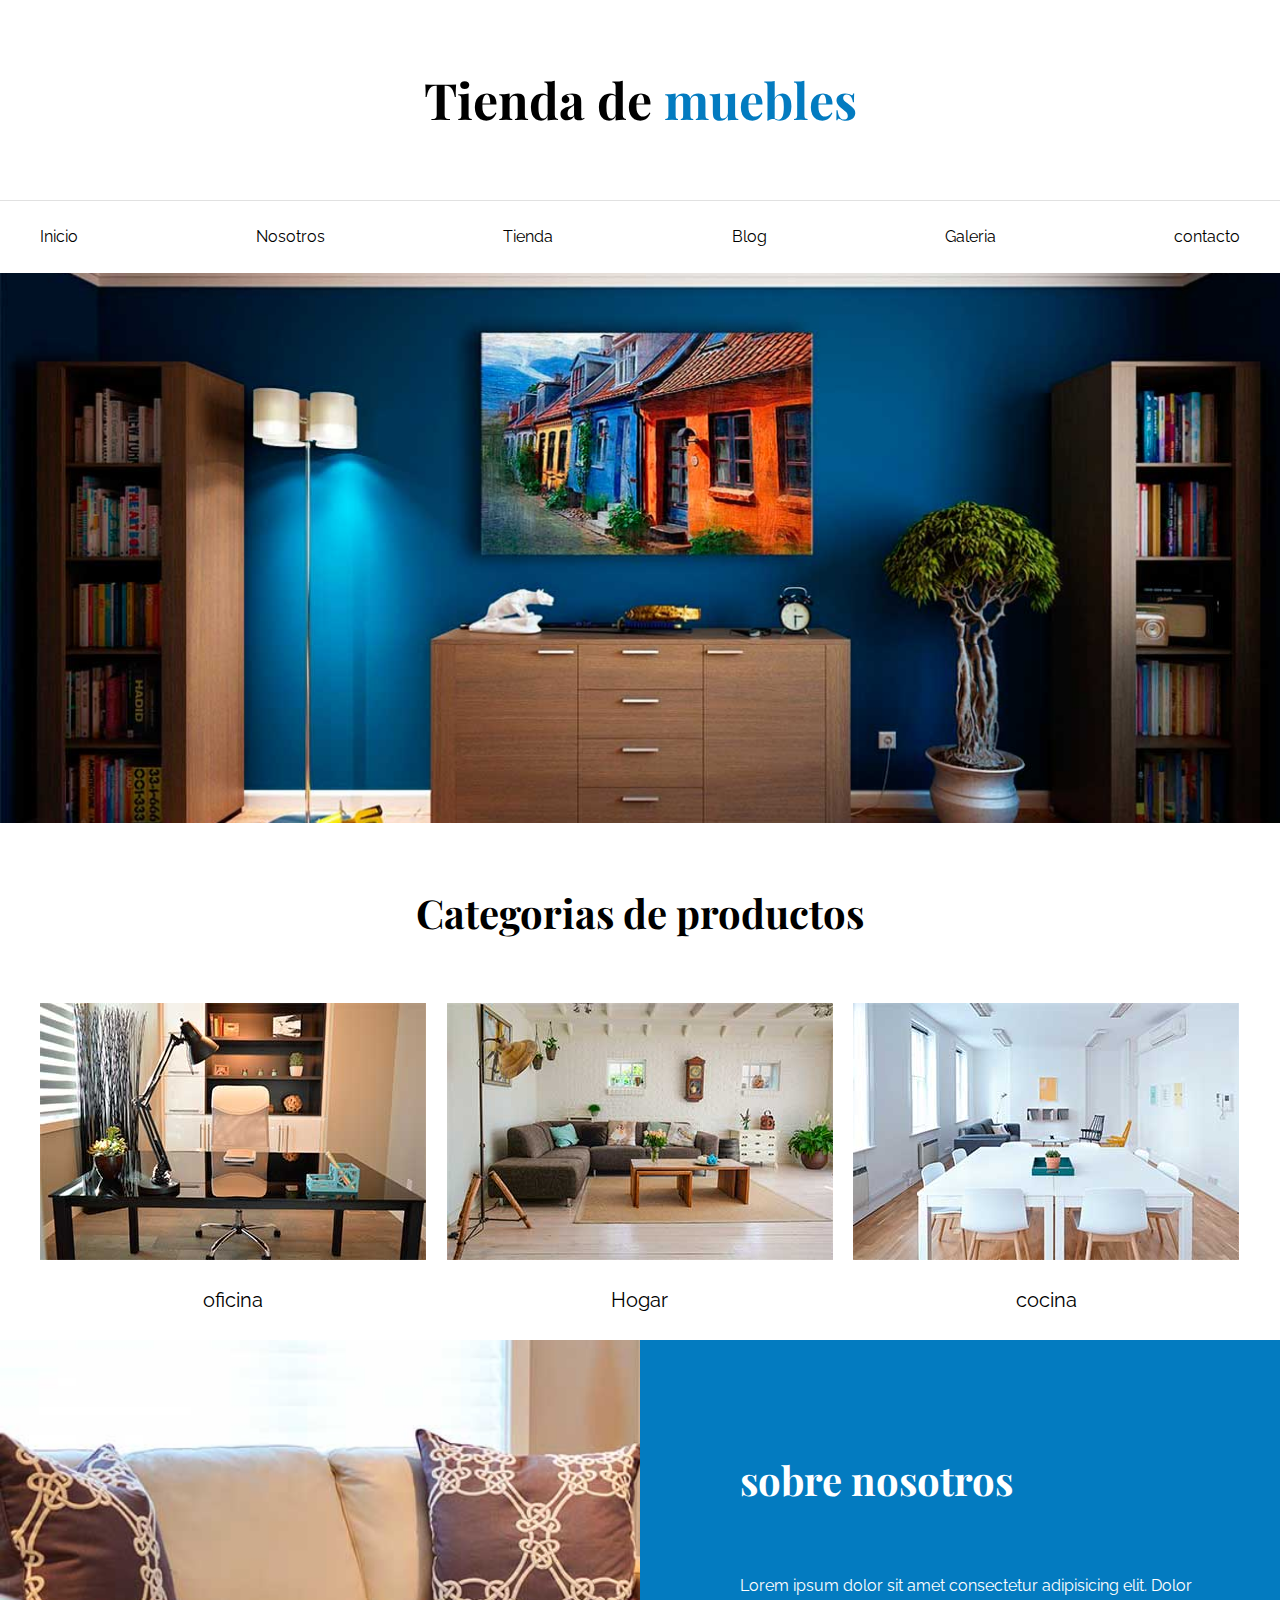
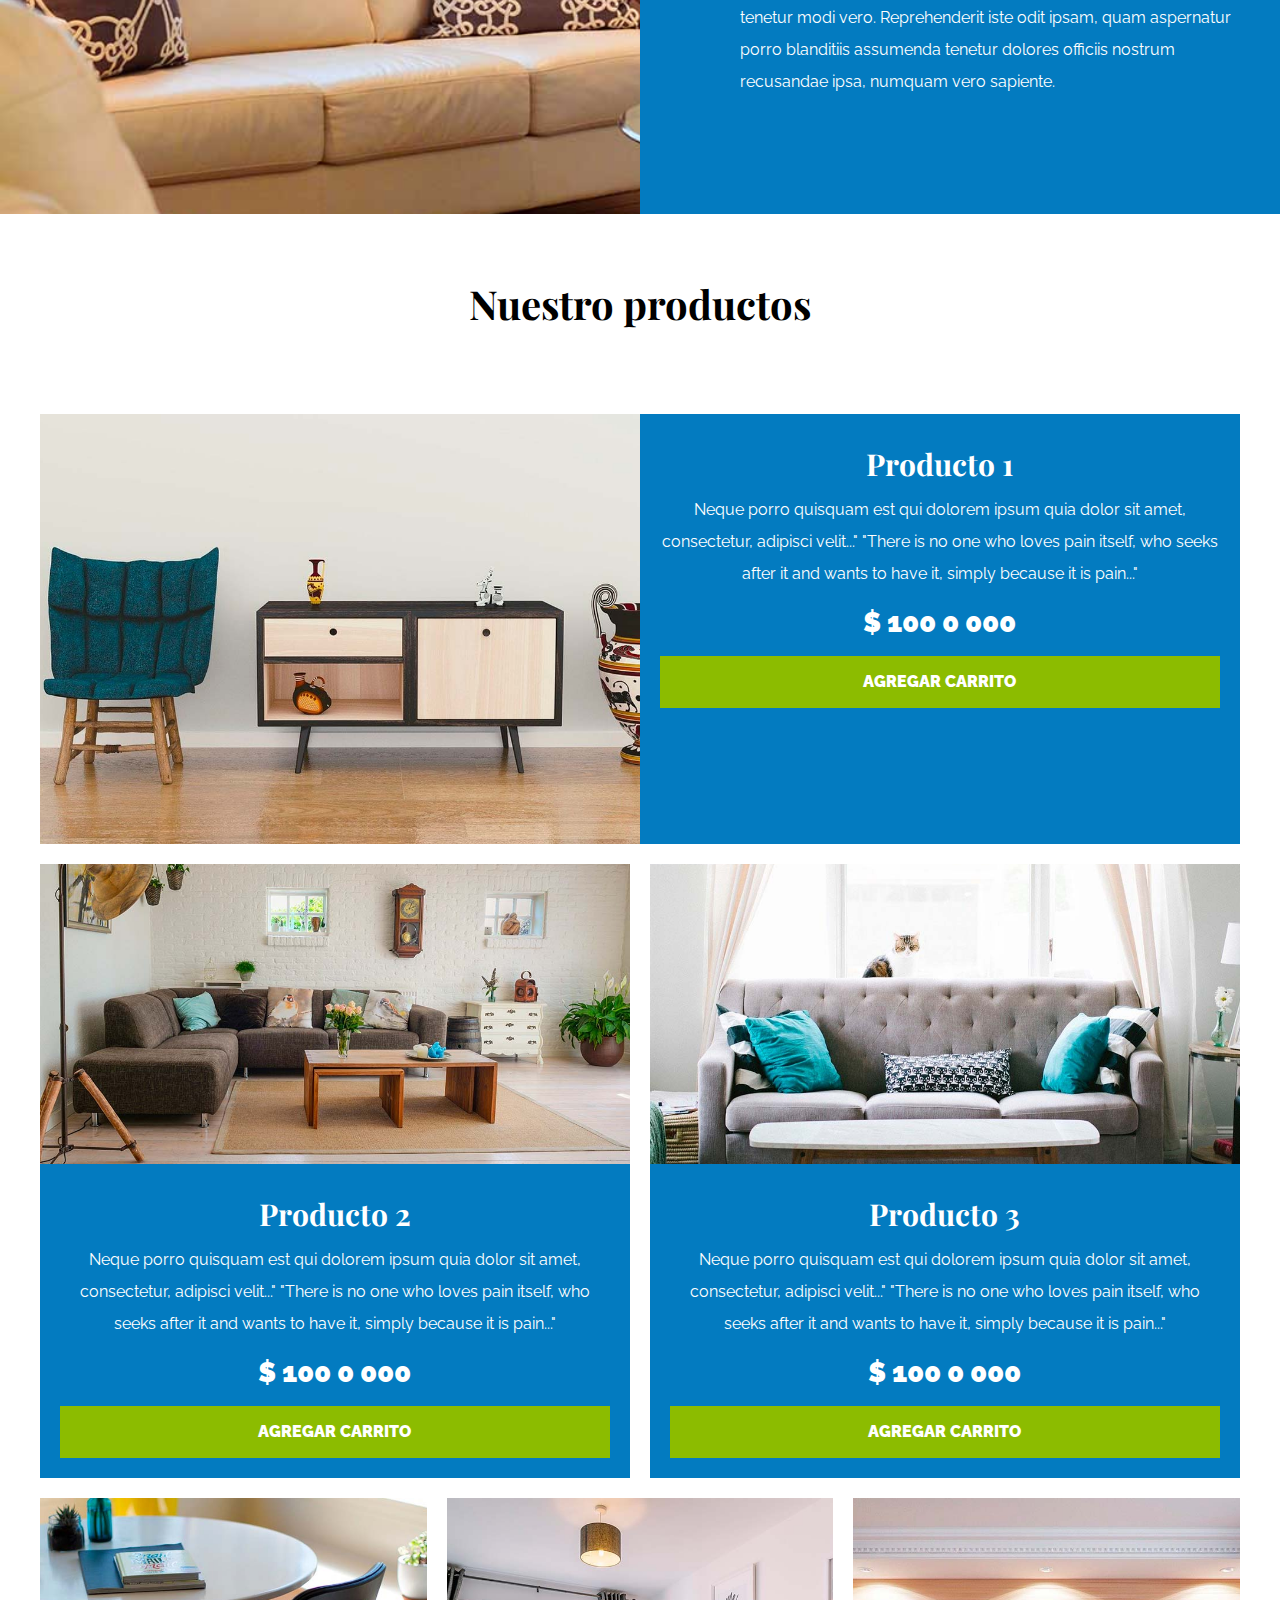
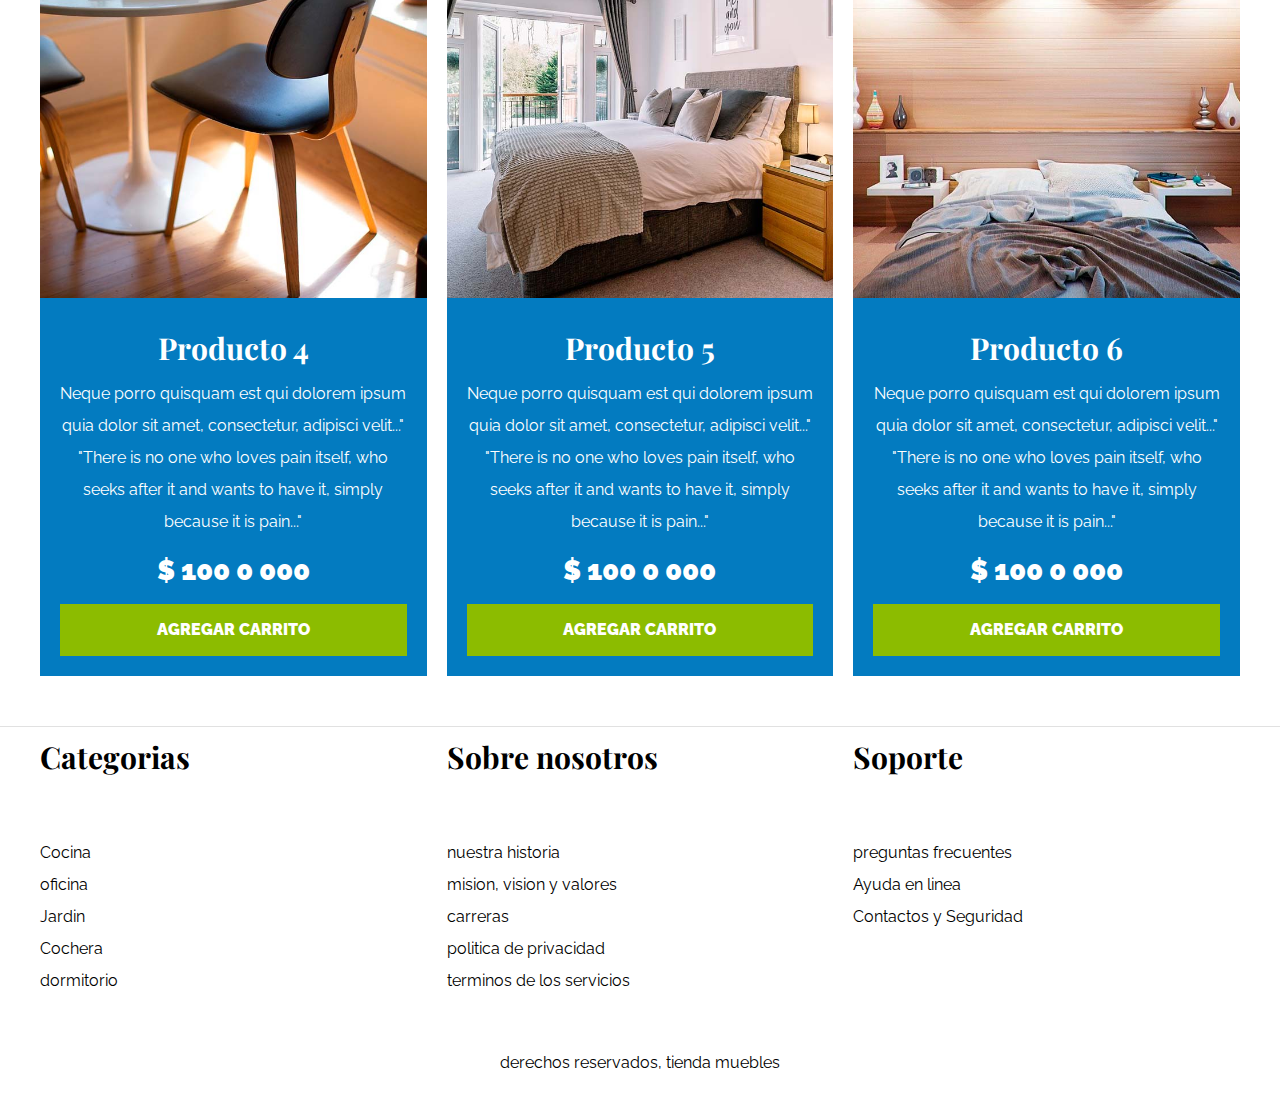
<file: ecomer/index.html>
<!DOCTYPE html>
<html lang="es">
<head>
    <meta charset="UTF-8">
    <meta http-equiv="X-UA-Compatible" content="IE=edge">
    <meta name="viewport" content="width=device-width, initial-scale=1.0">
    <title>aprendiendo html</title>
    <link rel="stylesheet" href="css/normalize.css">
    <link rel="preconnect" href="https://fonts.googleapis.com">
<link rel="preconnect" href="https://fonts.gstatic.com" crossorigin>
<link href="https://fonts.googleapis.com/css2?family=Playfair+Display:ital,wght@1,700&family=Raleway:wght@400;700&display=swap" rel="stylesheet">
    <link rel="stylesheet" href="css/app.css">
</head>
<body>
    
    <header>

        <h1 class="nombre-sitio">Tienda de <span>muebles</span> </h1>
    </header>
    <div class="contenedor-navegacion">

        <nav class="nav-principal contenedor">
            <a href="index.html">Inicio</a>
            <a href="nosotros.html">Nosotros</a>
            <a href="tienda.html">Tienda</a>
            <a href="blog.html">Blog</a>
            <a href="galeria.html">Galeria</a>
            <a href="contacto.html">contacto</a>
    
        </nav>

    </div>


    <div class="hero"></div>
    
    <section class="contenedor categorias">

        <h2 class="text-center">Categorias de productos </h2>
    <div class="categoria">

        <div class="listado-contenidos">
         <div>
            <img src="imag/categoria1.jpg " alt="imagen 1"/>
            <a href="#">oficina</a>
         </div>

         <div>
            <img src="imag/categoria2.jpg " alt="imagen 2"/>
            <a href="#">Hogar</a>
         </div>

         <div>
            <img src="imag/categoria3.jpg " alt="imagen 2"/>
            <a href="#">cocina</a>
         </div>
    
        </div>

    </div>
    </section>
        

    <section class="sobre-nosotros">
        <div class="contenedor sobre-nosotros-grid">
            
            <div class="texto-sobrenosotros">
                <h2>sobre nosotros</h2>
                <p>Lorem ipsum dolor sit amet consectetur 
                    adipisicing elit.
                     Dolor tenetur modi vero. 
                     Reprehenderit iste odit ipsam, 
                     quam aspernatur porro blanditiis 
                     assumenda tenetur dolores officiis 
                     nostrum recusandae ipsa,
                     numquam vero sapiente.</p>
                
            </div>
          </div>
            
    </section>

    <main class="contenido-principal contenedor">
    
            <h2 class="text-center">Nuestro productos</h2>

        <div class="listado-productos">
            
            <div class="producto">
                <img src="imag/producto1.jpg" alt="imagen de producto 1">

                <div class="texto-producto">
                   <h3>Producto 1</h3> 
                   <p>Neque porro quisquam est qui dolorem ipsum quia dolor sit amet, consectetur, adipisci velit..."
                    "There is no one who loves pain itself, who seeks after it and wants to have it, simply because it is pain..."</p>
                    <p class="precio">$ 100 0 000</p>
                   
                    <a class="btn" href="#">Agregar Carrito</a> 
                </div> <!--info del producto-->
             </div> <!--producto-->

        <div class="producto">
                <img src="imag/producto2.jpg" alt="imagen de producto 2">
                <div class="texto-producto">
                   <h3>Producto 2</h3> 
                   <p>Neque porro quisquam est qui dolorem ipsum quia dolor sit amet, consectetur, adipisci velit..."
                    "There is no one who loves pain itself, who seeks after it and wants to have it, simply because it is pain..."</p>
                    <p class="precio">$ 100 0 000</p>
                    <a class="btn" href="#">Agregar Carrito</a>

                </div> <!--info del producto-->
        </div> <!--producto-->

            <div class="producto">
                <img src="imag/producto3.jpg" alt="imagen de producto 3">
                <div class="texto-producto">
                   <h3>Producto 3</h3> 
                   <p>Neque porro quisquam est qui dolorem ipsum quia dolor sit amet, consectetur, adipisci velit..."
                    "There is no one who loves pain itself, who seeks after it and wants to have it, simply because it is pain..."</p>
                    <p class="precio">$ 100 0 000</p>
                    <a class="btn" href="#">Agregar Carrito</a>

                </div> <!--info del producto-->
            </div> <!--producto-->

            <div class="producto">
                <img src="imag/producto4.jpg" alt="imagen de producto 4">
                <div class="texto-producto">
                   <h3>Producto 4</h3> 
                   <p>Neque porro quisquam est qui dolorem ipsum quia dolor sit amet, consectetur, adipisci velit..."
                    "There is no one who loves pain itself, who seeks after it and wants to have it, simply because it is pain..."</p>
                    <p class="precio" >$ 100 0 000</p>
                    <a class="btn" href="#">Agregar Carrito</a>

                </div> <!--info del producto-->
            </div> <!--producto-->

            <div class="producto">
                <img src="imag/producto5.jpg" alt="imagen de producto 5">
                <div class="texto-producto">
                   <h3>Producto 5</h3> 
                   <p>Neque porro quisquam est qui dolorem ipsum quia dolor sit amet, consectetur, adipisci velit..."
                    "There is no one who loves pain itself, who seeks after it and wants to have it, simply because it is pain..."</p>
                    <p class="precio">$ 100 0 000</p>
                    <a class="btn" href="#">Agregar Carrito</a>

                </div> <!--info del producto-->
            </div> <!--producto-->

            <div class="producto">
                <img src="imag/producto6.jpg" alt="imagen de producto 6">
                <div class="texto-producto">
                   <h3>Producto 6</h3> 
                   <p>Neque porro quisquam est qui dolorem ipsum quia dolor sit amet, consectetur, adipisci velit..."
                    "There is no one who loves pain itself, who seeks after it and wants to have it, simply because it is pain..."</p>
                    <p class="precio">$ 100 0 000</p>
                    <a class="btn" href="#">Agregar Carrito</a>

                </div> <!--info del producto-->
            </div> <!--producto-->

        </div> <!-- fin del listado de productos-->
    </main>
    
    <footer class="site-footer">
        <div class="grid-footer contenedor">
        <div> 
            <h3>Categorias</h3>
            <nav class="footer-menu">
                <a  href="#">Cocina</a>
                <a href="#">oficina</a>
                <a href="#">Jardin</a>
                <a href="#">Cochera</a>
                <a href="#">dormitorio</a>
                

            </nav>
        </div>

        <div> 
            <h3>Sobre nosotros</h3>
            <nav class="footer-menu">
                <a href="#">nuestra historia</a>
                <a href="#">mision, vision y valores</a>
                <a href="#">carreras</a>
                <a href="#">politica de privacidad</a>
                <a href="#">terminos de los servicios</a>
            </nav>
            
            
        </div>
        
        <div>
            <h3>Soporte</h3>
            <nav class="footer-menu">
                <a href="#">preguntas frecuentes</a>
                <a href="#">Ayuda en linea</a>
                <a href="#">Contactos y Seguridad</a>
                
            </nav>
        </div>
    </div>

        <p class="copyright">derechos reservados, tienda muebles</p>
    </footer>
</body>
</html>
</file>
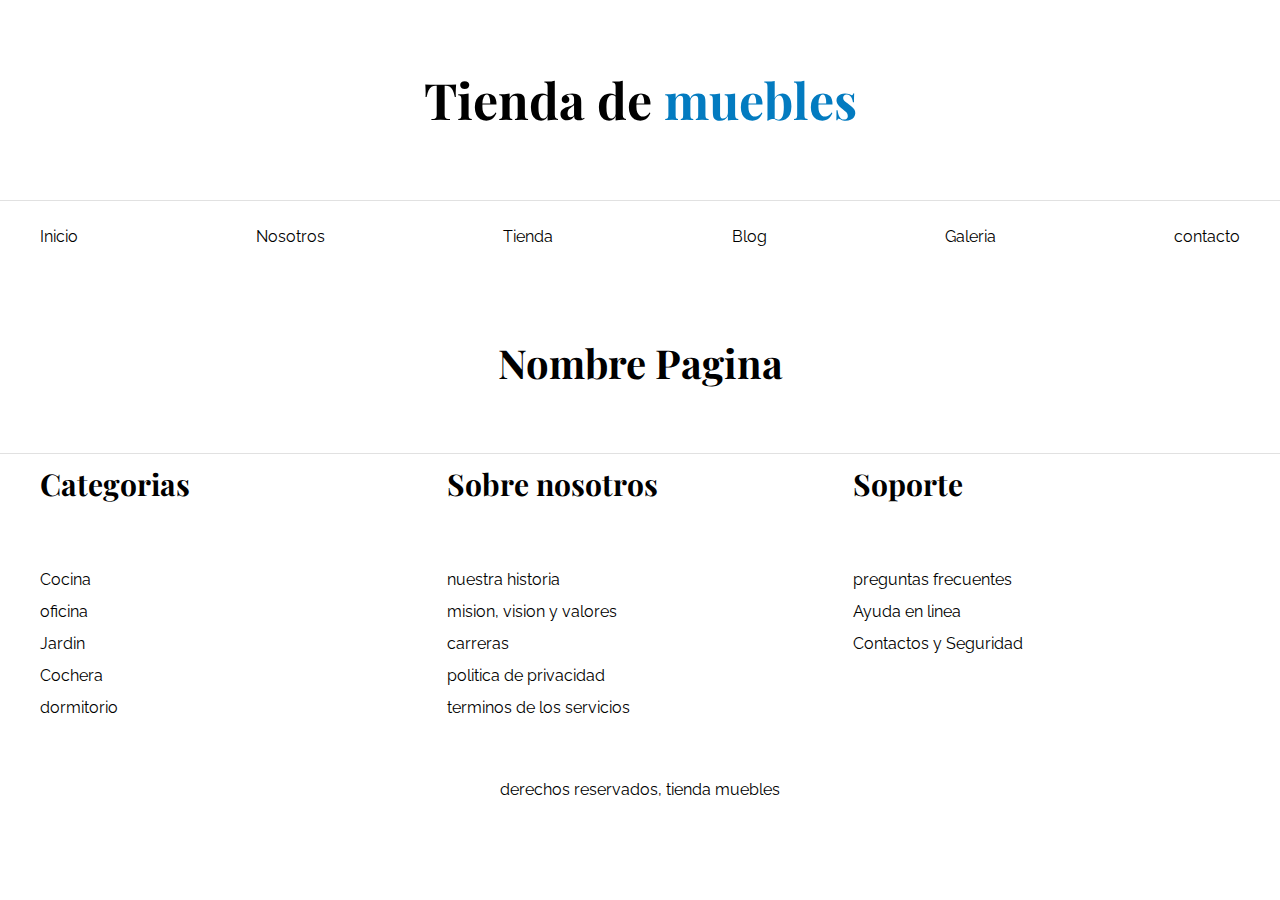
<file: ecomer/base.html>
<!DOCTYPE html>
<html lang="es">
<head>
    <meta charset="UTF-8">
    <meta http-equiv="X-UA-Compatible" content="IE=edge">
    <meta name="viewport" content="width=device-width, initial-scale=1.0">
    <title>aprendiendo html</title>
    <link rel="stylesheet" href="css/normalize.css">
    <link rel="preconnect" href="https://fonts.googleapis.com">
<link rel="preconnect" href="https://fonts.gstatic.com" crossorigin>
<link href="https://fonts.googleapis.com/css2?family=Playfair+Display:ital,wght@1,700&family=Raleway:wght@400;700&display=swap" rel="stylesheet">
    <link rel="stylesheet" href="css/app.css">
</head>
<body>
    
    <header>

        <h1 class="nombre-sitio">Tienda de <span>muebles</span> </h1>
    </header>
    <div class="contenedor-navegacion">

        <nav class="nav-principal contenedor">
            <a href="index.html">Inicio</a>
            <a href="nosotros.html">Nosotros</a>
            <a href="tienda.html">Tienda</a>
            <a href="blog.html">Blog</a>
            <a href="galeria.html">Galeria</a>
            <a href="contacto.html">contacto</a>
    
        </nav>

    </div>


    <main class="contenido-principal contenedor">
        <h2 class="text-center">Nombre Pagina</h2>
    </main>    

    

    
    
    <footer class="site-footer">
        <div class="grid-footer contenedor">
        <div> 
            <h3>Categorias</h3>
            <nav class="footer-menu">
                <a  href="#">Cocina</a>
                <a href="#">oficina</a>
                <a href="#">Jardin</a>
                <a href="#">Cochera</a>
                <a href="#">dormitorio</a>
                

            </nav>
        </div>

        <div> 
            <h3>Sobre nosotros</h3>
            <nav class="footer-menu">
                <a href="#">nuestra historia</a>
                <a href="#">mision, vision y valores</a>
                <a href="#">carreras</a>
                <a href="#">politica de privacidad</a>
                <a href="#">terminos de los servicios</a>
            </nav>
            
            
        </div>
        
        <div>
            <h3>Soporte</h3>
            <nav class="footer-menu">
                <a href="#">preguntas frecuentes</a>
                <a href="#">Ayuda en linea</a>
                <a href="#">Contactos y Seguridad</a>
                
            </nav>
        </div>
    </div>

        <p class="copyright">derechos reservados, tienda muebles</p>
    </footer>
</body>
</html>
</file>
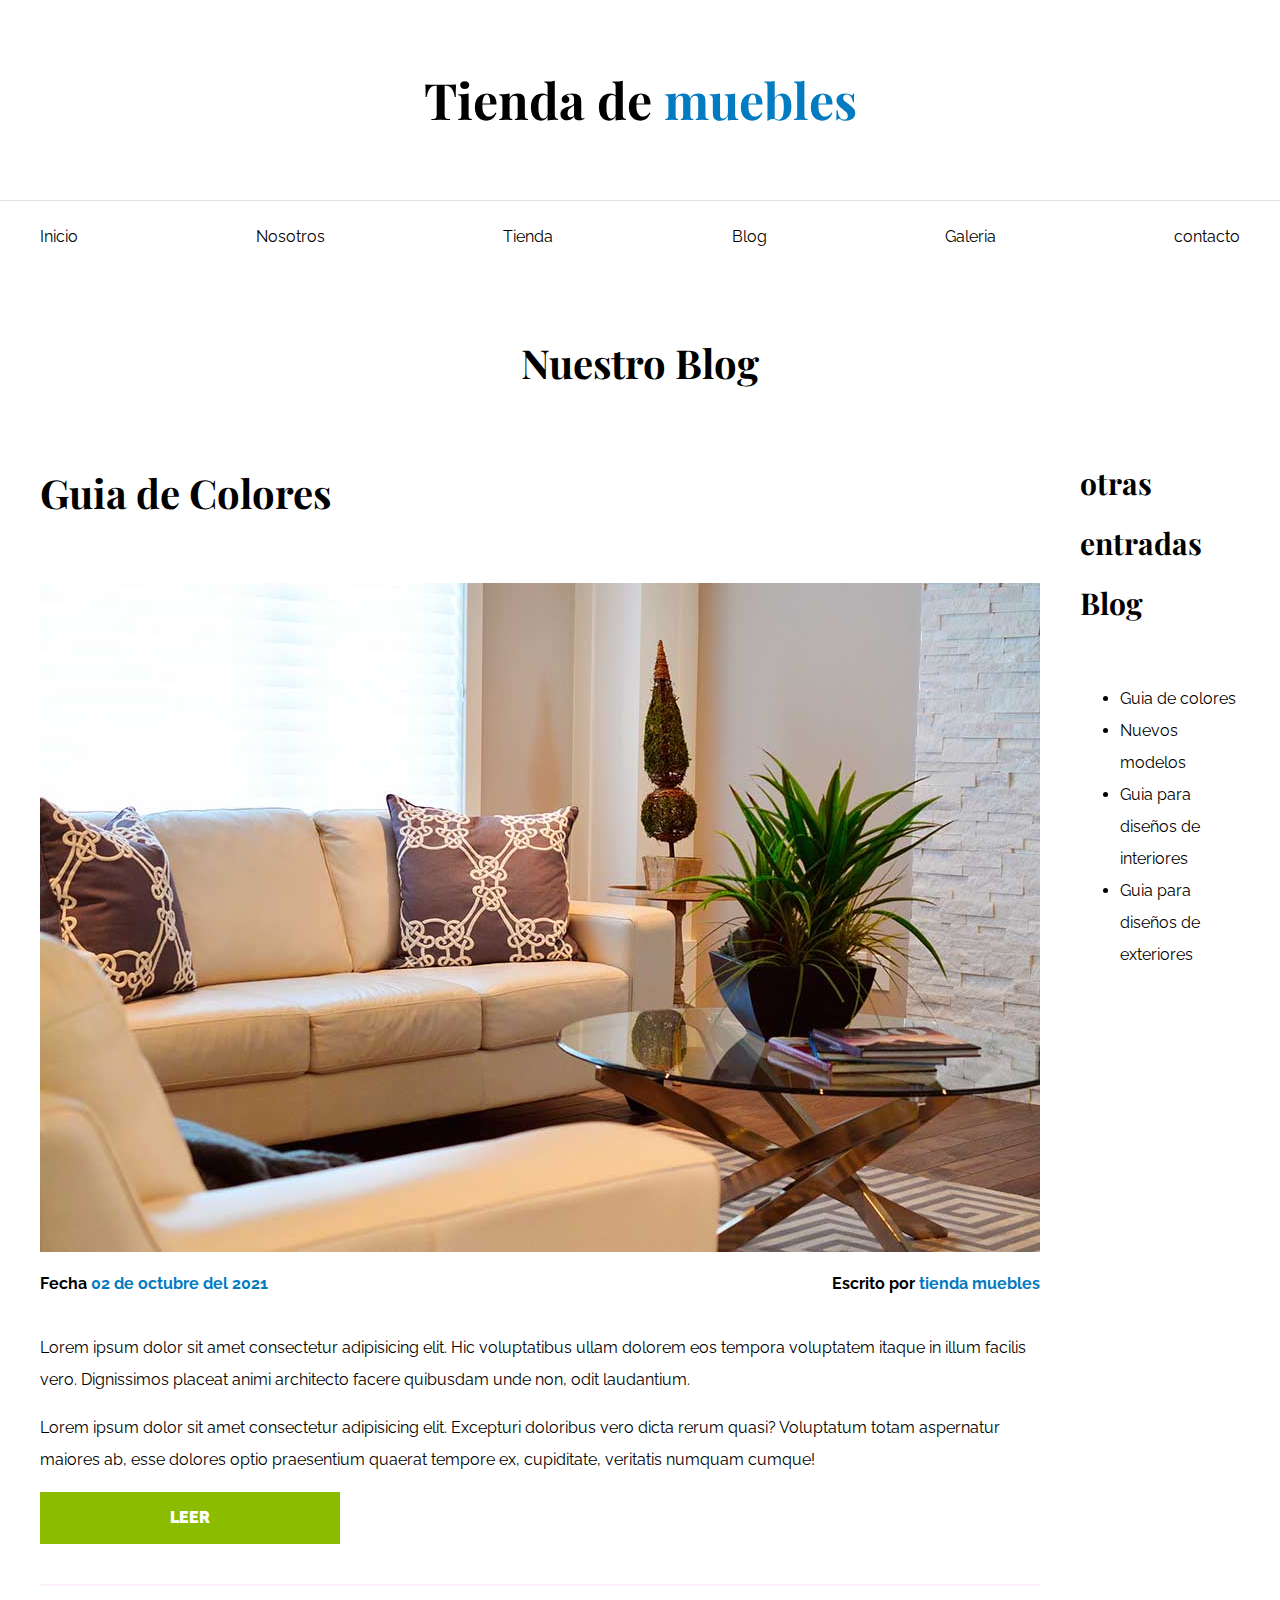
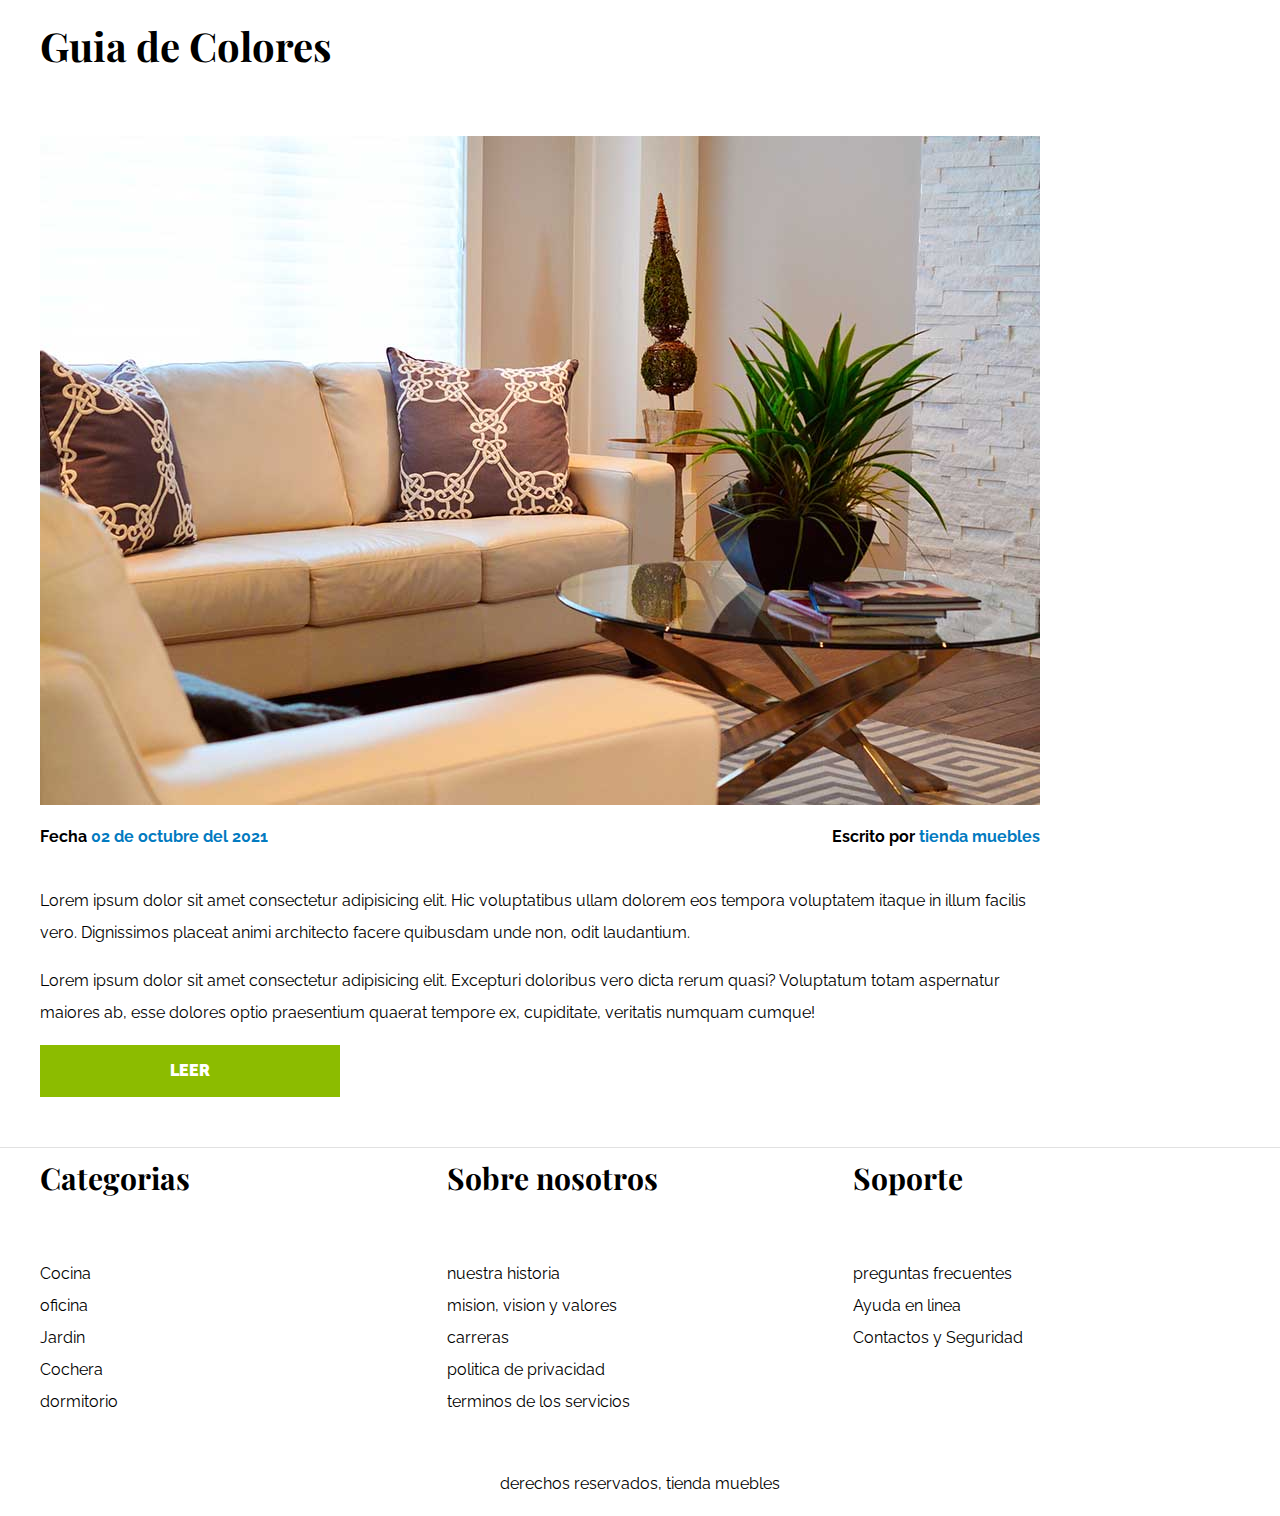
<file: ecomer/blog.html>
<!DOCTYPE html>
<html lang="es">
<head>
    <meta charset="UTF-8">
    <meta http-equiv="X-UA-Compatible" content="IE=edge">
    <meta name="viewport" content="width=device-width, initial-scale=1.0">
    <title>Blog</title>
    <link rel="stylesheet" href="css/normalize.css">
    <link rel="preconnect" href="https://fonts.googleapis.com">
<link rel="preconnect" href="https://fonts.gstatic.com" crossorigin>
<link href="https://fonts.googleapis.com/css2?family=Playfair+Display:ital,wght@1,700&family=Raleway:wght@400;700&display=swap" rel="stylesheet">
    <link rel="stylesheet" href="css/app.css">
</head>
<body>
    
    <header>

        <h1 class="nombre-sitio">Tienda de <span>muebles</span> </h1>
    </header>
    <div class="contenedor-navegacion">

        <nav class="nav-principal contenedor">
            <a href="index.html">Inicio</a>
            <a href="nosotros.html">Nosotros</a>
            <a href="tienda.html">Tienda</a>
            <a href="blog.html">Blog</a>
            <a href="galeria.html">Galeria</a>
            <a href="contacto.html">contacto</a>
    
        </nav>

    </div>


    <main class="contenido-principal contenedor">
        <h2 class="text-center">Nuestro Blog</h2>
        <section class="contenedor-blog">

            <div class="blog">
                <article class="entrada">
                    
                    
                        <h2>Guia de Colores</h2>
                    
                    <div class="imagen">

                        <img src="imag/nosotros.jpg" alt="nosotros">
                    
                    </div>

                    <div class="entrada-meta">
                        
                        <p>Fecha <span>02 de octubre del 2021</span></p>
                        
                        <p>Escrito por <span>tienda muebles</span></p>
                    </div>

                    <div class="entrada-blog">
                        
                        <p>Lorem ipsum dolor sit amet consectetur adipisicing elit. Hic voluptatibus ullam dolorem eos tempora voluptatem itaque in illum facilis vero. Dignissimos placeat animi architecto facere quibusdam unde non, odit laudantium.</p>
                        
                        <p>Lorem ipsum dolor sit amet consectetur adipisicing elit. Excepturi doloribus vero dicta rerum quasi? Voluptatum totam aspernatur maiores ab, esse dolores optio praesentium quaerat tempore ex, cupiditate, veritatis numquam cumque!</p>
                    </div>
                    
                    <a href="entrada.html" class="btn max-width-30">Leer</a>

                </article class="entrada">
                <article>
                    
                    
                    <h2>Guia de Colores</h2>
                
                <div class="imagen">

                    <img src="imag/nosotros.jpg" alt="nosotros">
                
                </div>

                <div class="entrada-meta">
                    
                    <p>Fecha <span>02 de octubre del 2021</span></p>
                    
                    <p>Escrito por <span>tienda muebles</span></p>
                </div>

                <div class="entrada-blog">
                    
                    <p>Lorem ipsum dolor sit amet consectetur adipisicing elit. Hic voluptatibus ullam dolorem eos tempora voluptatem itaque in illum facilis vero. Dignissimos placeat animi architecto facere quibusdam unde non, odit laudantium.</p>
                    
                    <p>Lorem ipsum dolor sit amet consectetur adipisicing elit. Excepturi doloribus vero dicta rerum quasi? Voluptatum totam aspernatur maiores ab, esse dolores optio praesentium quaerat tempore ex, cupiditate, veritatis numquam cumque!</p>
                </div>
                  
                <a href="entrada.html" class="btn max-width-30">Leer</a>
            </article>
             </div>

            <aside>
                <h3> otras entradas Blog</h3>

                <ul>
                    <li>
                        <a href="entrada.html">Guia de colores</a>
                    </li>
                    <li>
                        <a href="entrada.html">Nuevos modelos</a>
                    </li>
                    <li>
                        <a href="entrada.html">Guia para diseños de interiores </a>
                    </li>

                    <li>
                        <a href="entrada.html">Guia para diseños de exteriores</a>
                    </li>

                </ul>
            </aside>
        </section>
        
    </main>    

    

    
    
    <footer class="site-footer">
        <div class="grid-footer contenedor">
        <div> 
            <h3>Categorias</h3>
            <nav class="footer-menu">
                <a  href="#">Cocina</a>
                <a href="#">oficina</a>
                <a href="#">Jardin</a>
                <a href="#">Cochera</a>
                <a href="#">dormitorio</a>
                

            </nav>
        </div>

        <div> 
            <h3>Sobre nosotros</h3>
            <nav class="footer-menu">
                <a href="#">nuestra historia</a>
                <a href="#">mision, vision y valores</a>
                <a href="#">carreras</a>
                <a href="#">politica de privacidad</a>
                <a href="#">terminos de los servicios</a>
            </nav>
            
            
        </div>
        
        <div>
            <h3>Soporte</h3>
            <nav class="footer-menu">
                <a href="#">preguntas frecuentes</a>
                <a href="#">Ayuda en linea</a>
                <a href="#">Contactos y Seguridad</a>
                
            </nav>
        </div>
    </div>

        <p class="copyright">derechos reservados, tienda muebles</p>
    </footer>
</body>
</html>
</file>
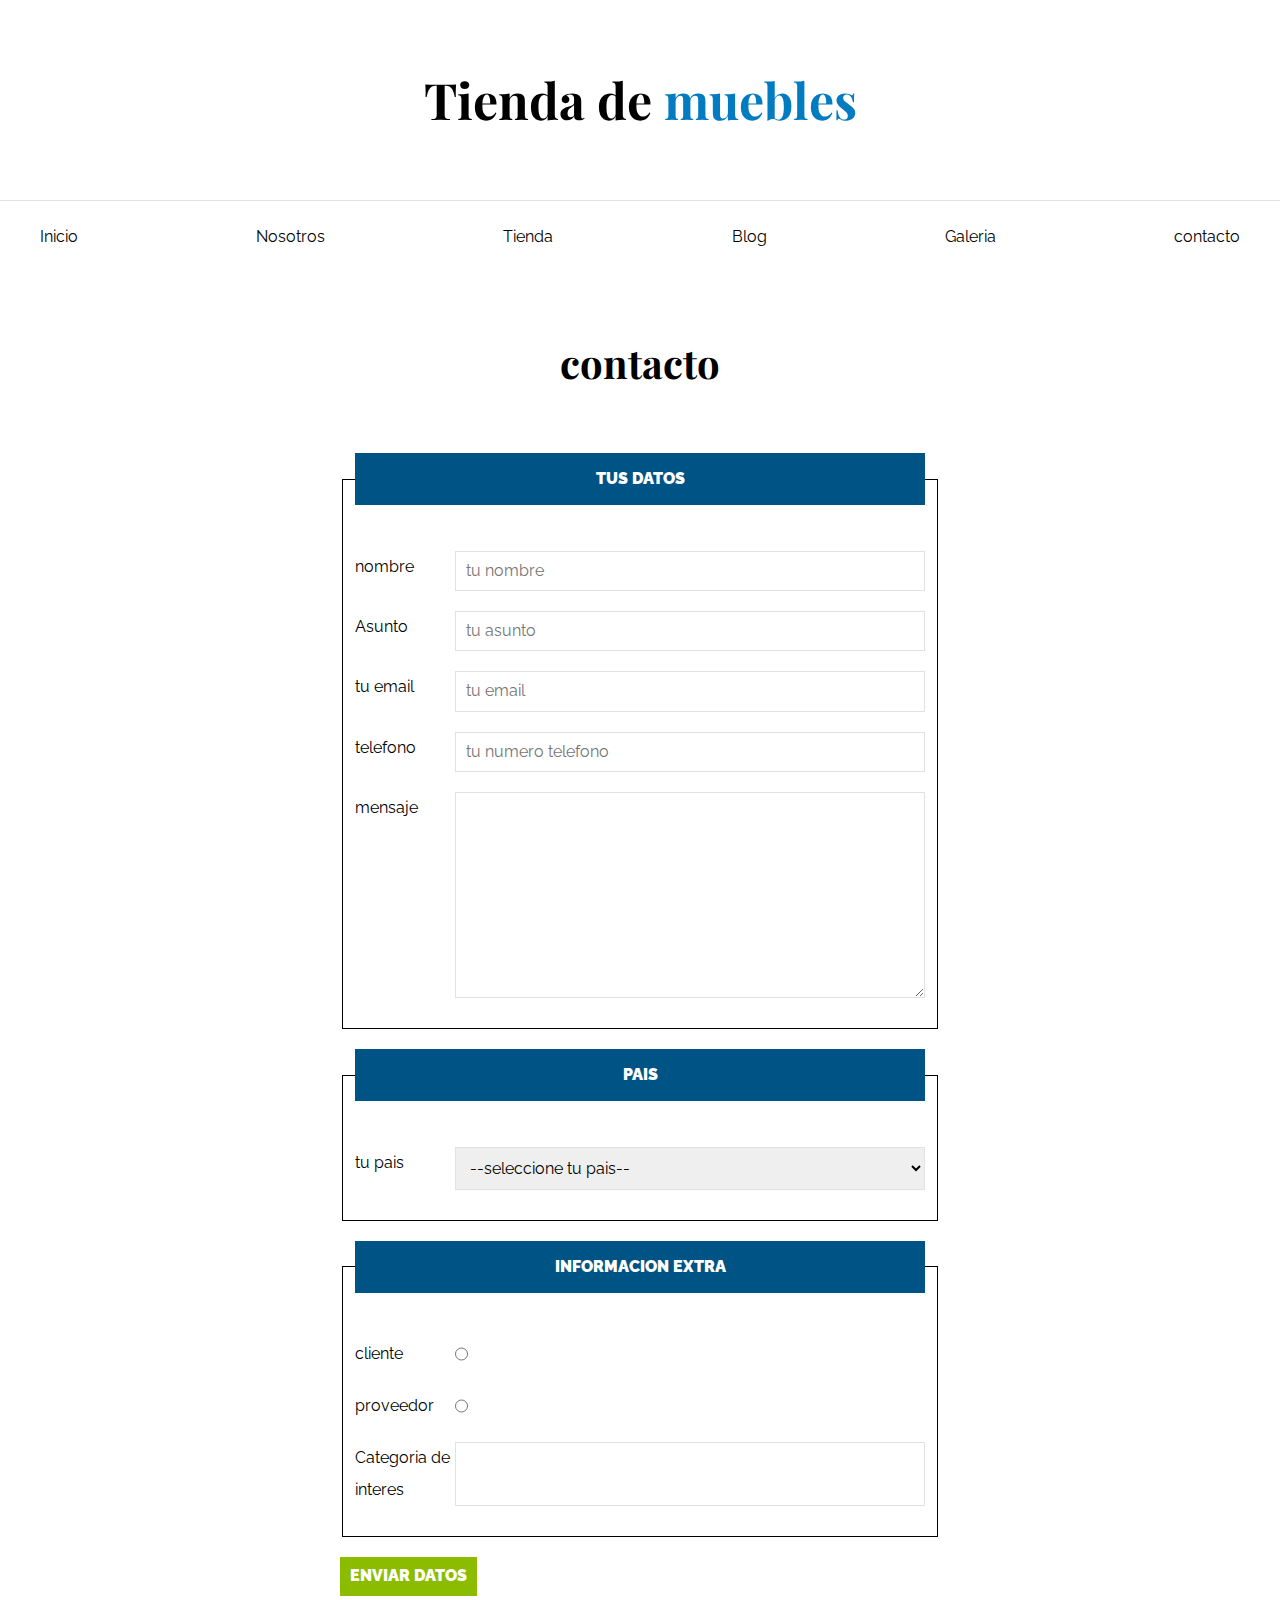
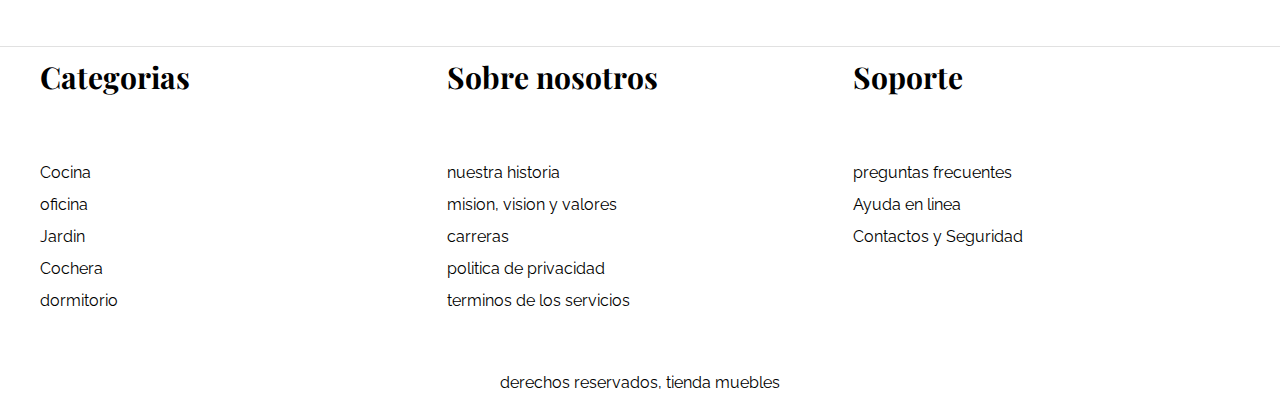
<file: ecomer/contacto.html>
<!DOCTYPE html>
<html lang="es">
<head>
    <meta charset="UTF-8">
    <meta http-equiv="X-UA-Compatible" content="IE=edge">
    <meta name="viewport" content="width=device-width, initial-scale=1.0">
    <title>contacto</title>
    <link rel="stylesheet" href="css/normalize.css">
    <link rel="preconnect" href="https://fonts.googleapis.com">
<link rel="preconnect" href="https://fonts.gstatic.com" crossorigin>
<link href="https://fonts.googleapis.com/css2?family=Playfair+Display:ital,wght@1,700&family=Raleway:wght@400;700&display=swap" rel="stylesheet">
    <link rel="stylesheet" href="css/app.css">
</head>
<body>
    
    <header>

        <h1 class="nombre-sitio">Tienda de <span>muebles</span> </h1>
    </header>
    <div class="contenedor-navegacion">

        <nav class="nav-principal contenedor">
            <a href="index.html">Inicio</a>
            <a href="nosotros.html">Nosotros</a>
            <a href="tienda.html">Tienda</a>
            <a href="blog.html">Blog</a>
            <a href="galeria.html">Galeria</a>
            <a href="contacto.html">contacto</a>
    
        </nav>

    </div>
    

        
        <main class="contenido-principal contenedor">
            <h2 class="text-center">contacto</h2>
            <form class="formulario" action="">
                <fieldset>
                    <legend>tus datos</legend>
                    
                    <div class="campo">
                        
                        <label for="nombre">nombre</label>
                        
                    <input class="input" id= "nombre" type="text" placeholder="tu nombre" required>
                </div>
                
                <div class="campo">
                    
                    <label for="asunto">Asunto</label>
                    <input id="asunto" type="text" placeholder="tu asunto">
                </div>
                
                <div class="campo">
                    <label for="email">tu email</label>
                    <input type="email" placeholder="tu email">
                </div>

                <div class="campo">
                    <label for="telefono">telefono</label>
                    <input  id="telefono" type="tel" placeholder="tu numero telefono">
                </div>

                <div class="campo">
                    <label for="mensaje">mensaje</label>
                    <textarea rows="10" cols="20"></textarea>
                </div>
                
            </fieldset>
            
            <fieldset>
                <legend> pais</legend>
                <div class="campo">
                    
                    <label for="">tu pais</label>
                    <select >
                        <option value="">--seleccione tu pais--</option>
                        <option value="mx">mexico</option>
                        <option value="per">peru</option>
                        <option value="colum">colombia</option>
                        <option value="es">españa</option>
                        <option value="cuba">cuba</option>
                    </select>

                </div>
            </fieldset>
            
            <fieldset>
                <legend>informacion extra</legend>
                <div class="campo">
                    <label for="cliente">cliente</label>
                    <input  id="cliente" type="radio">
                    
                    
                </div>
                
                <div class="campo">
                    <label for="provedor">proveedor</label>
                    <input  id="provedor" type="radio">
                    
                </div>

                <div class="campo">
                    <label for="categoria">Categoria de interes</label>
                    <input list="categorias" name="categorias">
                    <datalist id="categorias">
                        <option value="cocina">
                            <option value="cocina">
                                <option value="Exterior">   
                            <option value="Recamaras">    
                                <option value="oficina">
                            <option value="television">
                            </datalist>
                </div>
            </fieldset>
            
            
            
            <input class="btn" type="submit" value="enviar datos">
        </form>
        
    </main>    
    
    
    
    
    
    <footer class="site-footer">
        <div class="grid-footer contenedor">
            <div> 
                <h3>Categorias</h3>
            <nav class="footer-menu">
                <a  href="#">Cocina</a>
                <a href="#">oficina</a>
                <a href="#">Jardin</a>
                <a href="#">Cochera</a>
                <a href="#">dormitorio</a>
                

            </nav>
        </div>

        <div> 
            <h3>Sobre nosotros</h3>
            <nav class="footer-menu">
                <a href="#">nuestra historia</a>
                <a href="#">mision, vision y valores</a>
                <a href="#">carreras</a>
                <a href="#">politica de privacidad</a>
                <a href="#">terminos de los servicios</a>
            </nav>
            
            
        </div>
        
        <div>
            <h3>Soporte</h3>
            <nav class="footer-menu">
                <a href="#">preguntas frecuentes</a>
                <a href="#">Ayuda en linea</a>
                <a href="#">Contactos y Seguridad</a>
                
            </nav>
        </div>
    </div>

        <p class="copyright">derechos reservados, tienda muebles</p>
    </footer>
</body>
</html>
</file>
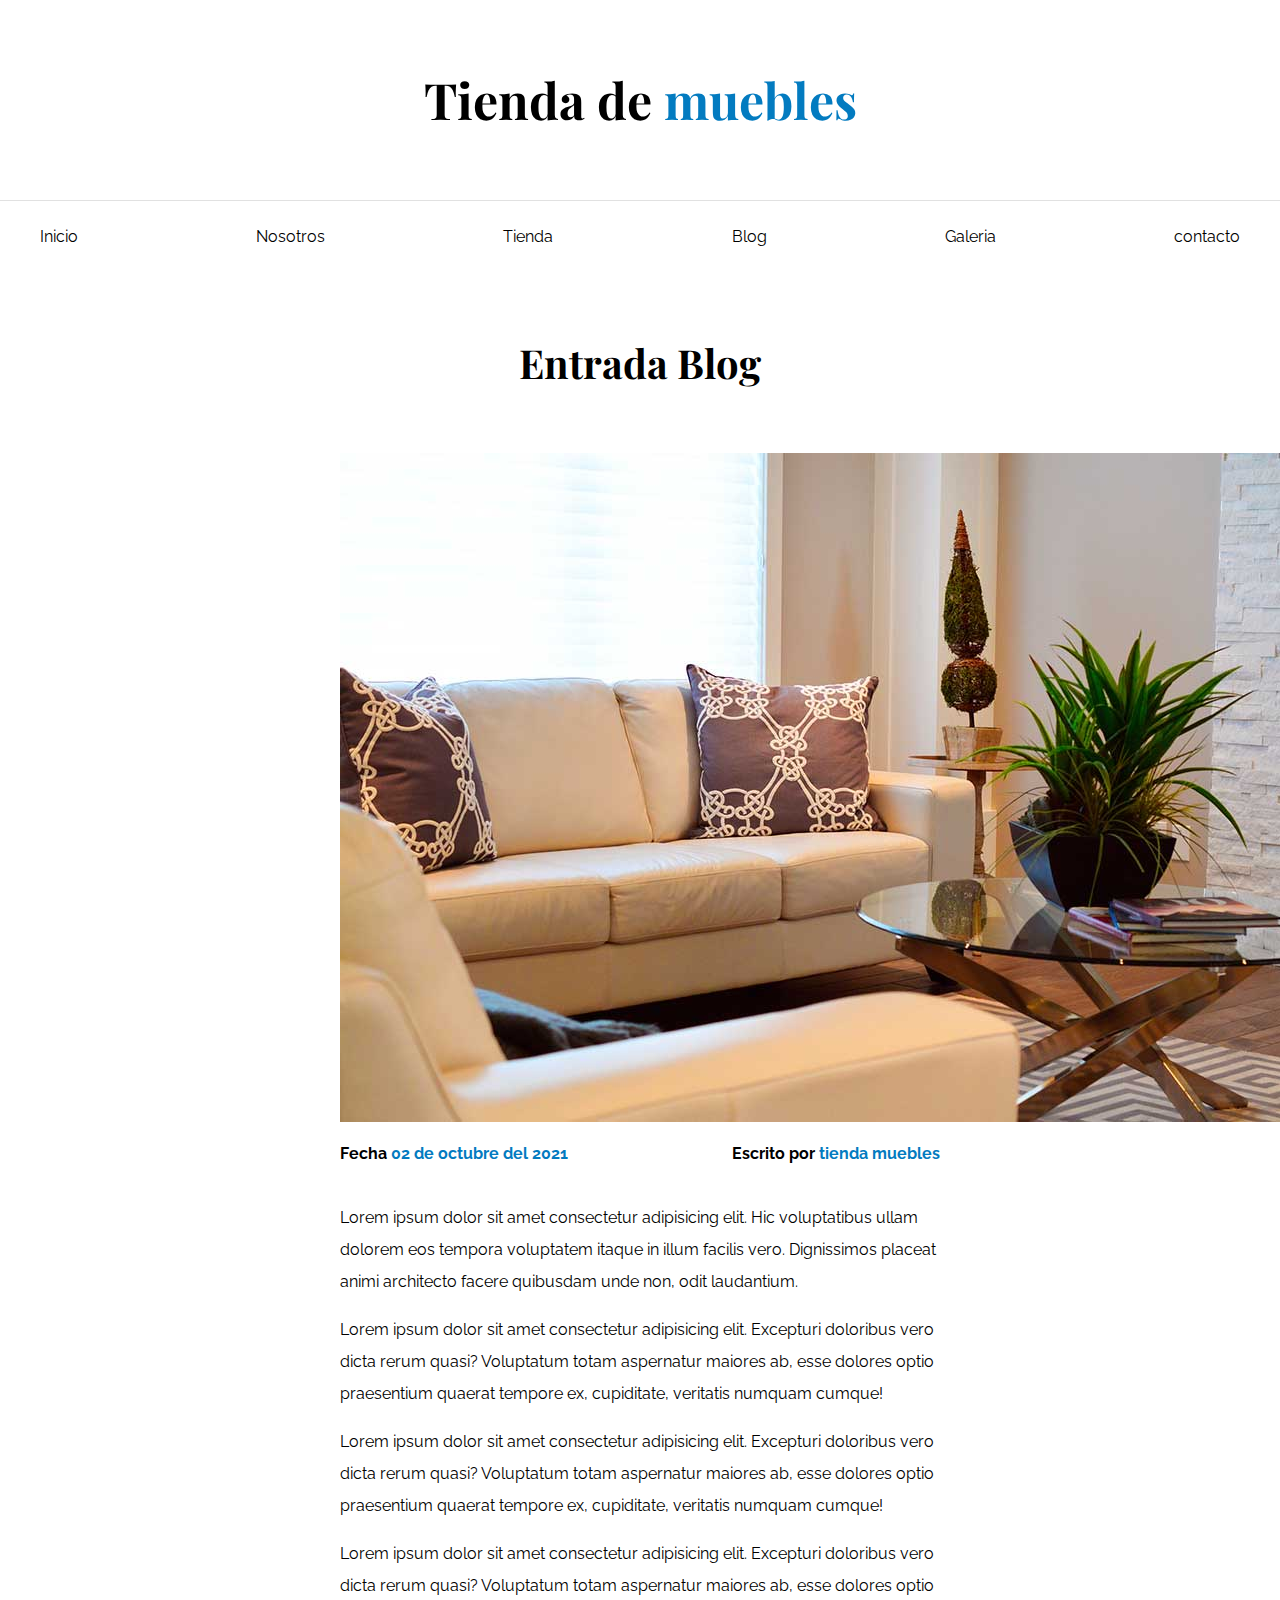
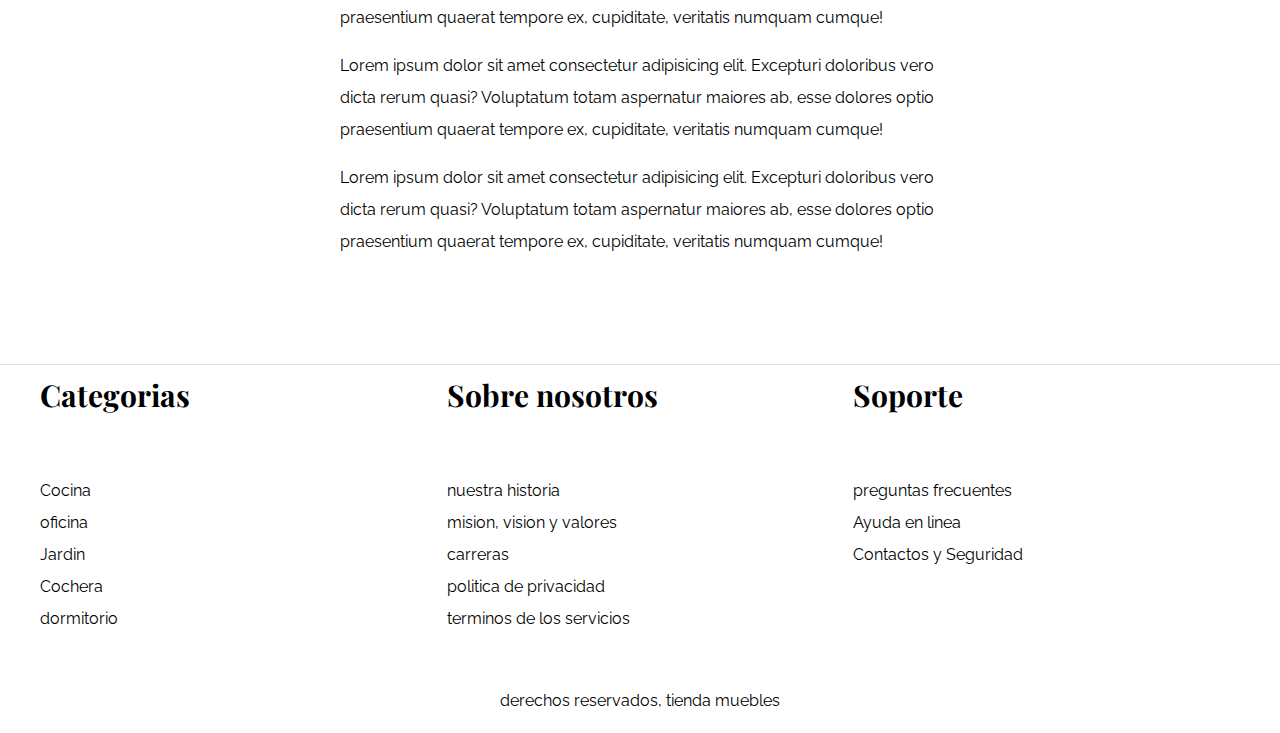
<file: ecomer/entrada.html>
<!DOCTYPE html>
<html lang="es">
<head>
    <meta charset="UTF-8">
    <meta http-equiv="X-UA-Compatible" content="IE=edge">
    <meta name="viewport" content="width=device-width, initial-scale=1.0">
    <title>Entrada blog</title>
    <link rel="stylesheet" href="css/normalize.css">
    <link rel="preconnect" href="https://fonts.googleapis.com">
<link rel="preconnect" href="https://fonts.gstatic.com" crossorigin>
<link href="https://fonts.googleapis.com/css2?family=Playfair+Display:ital,wght@1,700&family=Raleway:wght@400;700&display=swap" rel="stylesheet">
    <link rel="stylesheet" href="css/app.css">
</head>
<body>
    
    <header>

        <h1 class="nombre-sitio">Tienda de <span>muebles</span> </h1>
    </header>
    <div class="contenedor-navegacion">

        <nav class="nav-principal contenedor">
            <a href="index.html">Inicio</a>
            <a href="nosotros.html">Nosotros</a>
            <a href="tienda.html">Tienda</a>
            <a href="blog.html">Blog</a>
            <a href="galeria.html">Galeria</a>
            <a href="contacto.html">contacto</a>
    
        </nav>

    </div>


    <main class="contenido-principal contenedor">
        <h2 class="text-center">Entrada Blog</h2>

        <article class="entrada contenido-entrada-blog">
            
                    
                    
        
        <div class="imagen">

            <img src="imag/nosotros.jpg" alt="nosotros">
        
        </div>

        <div class="entrada-meta">
            
            <p>Fecha <span>02 de octubre del 2021</span></p>
            
            <p>Escrito por <span>tienda muebles</span></p>
        </div>

        <div class="entrada-blog">
            
            <p>Lorem ipsum dolor sit amet consectetur adipisicing elit. Hic voluptatibus ullam dolorem eos tempora voluptatem itaque in illum facilis vero. Dignissimos placeat animi architecto facere quibusdam unde non, odit laudantium.</p>
            
            <p>Lorem ipsum dolor sit amet consectetur adipisicing elit. Excepturi doloribus vero dicta rerum quasi? Voluptatum totam aspernatur maiores ab, esse dolores optio praesentium quaerat tempore ex, cupiditate, veritatis numquam cumque!</p>
            <p>Lorem ipsum dolor sit amet consectetur adipisicing elit. Excepturi doloribus vero dicta rerum quasi? Voluptatum totam aspernatur maiores ab, esse dolores optio praesentium quaerat tempore ex, cupiditate, veritatis numquam cumque!</p>
            <p>Lorem ipsum dolor sit amet consectetur adipisicing elit. Excepturi doloribus vero dicta rerum quasi? Voluptatum totam aspernatur maiores ab, esse dolores optio praesentium quaerat tempore ex, cupiditate, veritatis numquam cumque!</p>
            <p>Lorem ipsum dolor sit amet consectetur adipisicing elit. Excepturi doloribus vero dicta rerum quasi? Voluptatum totam aspernatur maiores ab, esse dolores optio praesentium quaerat tempore ex, cupiditate, veritatis numquam cumque!</p>
            <p>Lorem ipsum dolor sit amet consectetur adipisicing elit. Excepturi doloribus vero dicta rerum quasi? Voluptatum totam aspernatur maiores ab, esse dolores optio praesentium quaerat tempore ex, cupiditate, veritatis numquam cumque!</p>
        </div>
        
       
    </main>    

    

    
    
    <footer class="site-footer">
        <div class="grid-footer contenedor">
        <div> 
            <h3>Categorias</h3>
            <nav class="footer-menu">
                <a  href="#">Cocina</a>
                <a href="#">oficina</a>
                <a href="#">Jardin</a>
                <a href="#">Cochera</a>
                <a href="#">dormitorio</a>
                

            </nav>
        </div>

        <div> 
            <h3>Sobre nosotros</h3>
            <nav class="footer-menu">
                <a href="#">nuestra historia</a>
                <a href="#">mision, vision y valores</a>
                <a href="#">carreras</a>
                <a href="#">politica de privacidad</a>
                <a href="#">terminos de los servicios</a>
            </nav>
            
            
        </div>
        
        <div>
            <h3>Soporte</h3>
            <nav class="footer-menu">
                <a href="#">preguntas frecuentes</a>
                <a href="#">Ayuda en linea</a>
                <a href="#">Contactos y Seguridad</a>
                
            </nav>
        </div>
    </div>

        <p class="copyright">derechos reservados, tienda muebles</p>
    </footer>
</body>
</html>
</file>
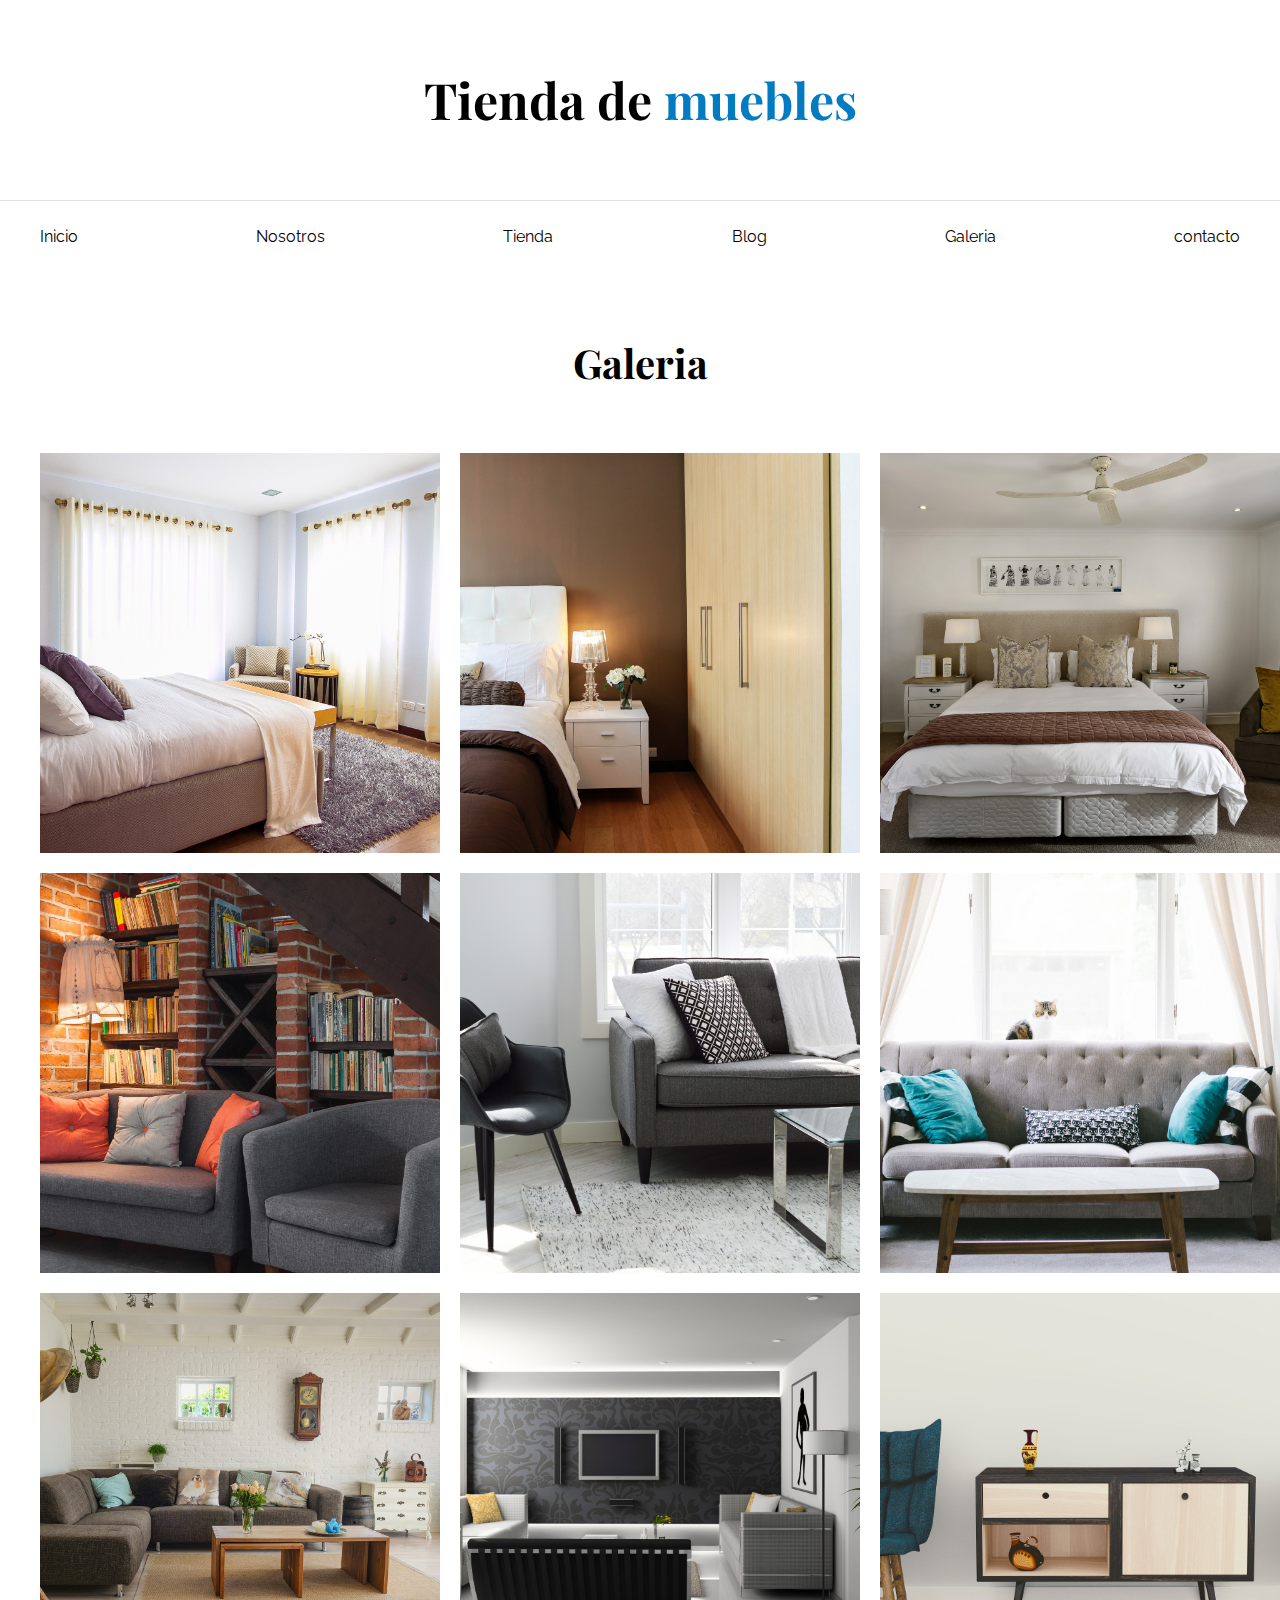
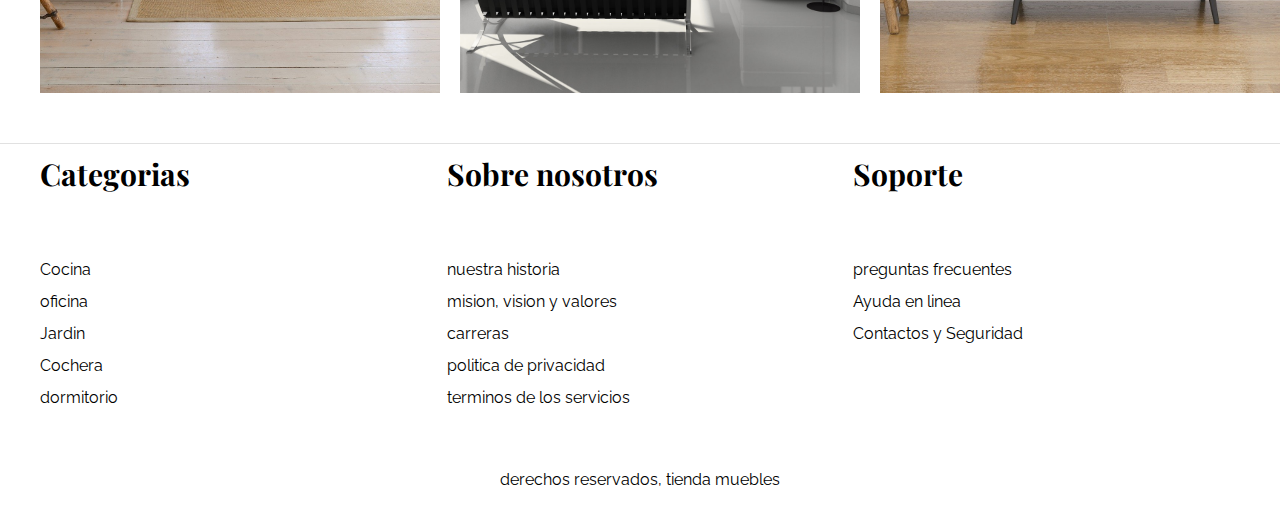
<file: ecomer/galeria.html>
<!DOCTYPE html>
<html lang="es">
<head>
    <meta charset="UTF-8">
    <meta http-equiv="X-UA-Compatible" content="IE=edge">
    <meta name="viewport" content="width=device-width, initial-scale=1.0">
    <title>galeria</title>
    <link rel="stylesheet" href="css/normalize.css">
    <link rel="preconnect" href="https://fonts.googleapis.com">
<link rel="preconnect" href="https://fonts.gstatic.com" crossorigin>
<link href="https://fonts.googleapis.com/css2?family=Playfair+Display:ital,wght@1,700&family=Raleway:wght@400;700&display=swap" rel="stylesheet">
    <link rel="stylesheet" href="css/app.css">
</head>
<body>
    
    <header>

        <h1 class="nombre-sitio">Tienda de <span>muebles</span> </h1>
    </header>
    <div class="contenedor-navegacion">

        <nav class="nav-principal contenedor">
            <a href="index.html">Inicio</a>
            <a href="nosotros.html">Nosotros</a>
            <a href="tienda.html">Tienda</a>
            <a href="blog.html">Blog</a>
            <a href="galeria.html">Galeria</a>
            <a href="contacto.html">contacto</a>
    
        </nav>

    </div>


    <main class="contenido-principal contenedor">
        <h2 class="text-center">Galeria</h2>

        <ul class="galeria">
            <li>
                <a href="imag/galeria_01.jpg">
                    <img src="imag/galeria_01.jpg" alt="galeria 1">
                </a>
            </li>

            <li>
                <a href="imag/galeria_02.jpg">
                    <img src="imag/galeria_02.jpg" alt="galeria 1">
                </a>
            </li>

            <li>
                <a href="imag/galeria_03.jpg">
                    <img src="imag/galeria_03.jpg" alt="galeria 1">
                </a>
            </li>

            <li>
                <a href="imag/galeria_04.jpg">
                    <img src="imag/galeria_04.jpg" alt="galeria 1">
                </a>
            </li>

            <li>
                <a href="imag/galeria_05.jpg">
                    <img src="imag/galeria_05.jpg" alt="galeria 1">
                </a>
            </li>

            <li>
                <a href="imag/galeria_06.jpg">
                    <img src="imag/galeria_06.jpg" alt="galeria 1">
                </a>
            </li>

            <li>
                <a href="imag/galeria_07.jpg">
                    <img src="imag/galeria_07.jpg" alt="galeria 1">
                </a>
            </li>

            <li>
                <a href="imag/galeria_08.jpg">
                    <img src="imag/galeria_08.jpg" alt="galeria 1">
                </a>
            </li>

            <li>
                <a href="imag/galeria_09.jpg">
                    <img src="imag/galeria_09.jpg" alt="galeria 1">
                </a>
            </li>
        </ul>
    </main>    

    

    
    
    <footer class="site-footer">
        <div class="grid-footer contenedor">
        <div> 
            <h3>Categorias</h3>
            <nav class="footer-menu">
                <a  href="#">Cocina</a>
                <a href="#">oficina</a>
                <a href="#">Jardin</a>
                <a href="#">Cochera</a>
                <a href="#">dormitorio</a>
                

            </nav>
        </div>

        <div> 
            <h3>Sobre nosotros</h3>
            <nav class="footer-menu">
                <a href="#">nuestra historia</a>
                <a href="#">mision, vision y valores</a>
                <a href="#">carreras</a>
                <a href="#">politica de privacidad</a>
                <a href="#">terminos de los servicios</a>
            </nav>
            
            
        </div>
        
        <div>
            <h3>Soporte</h3>
            <nav class="footer-menu">
                <a href="#">preguntas frecuentes</a>
                <a href="#">Ayuda en linea</a>
                <a href="#">Contactos y Seguridad</a>
                
            </nav>
        </div>
    </div>

        <p class="copyright">derechos reservados, tienda muebles</p>
    </footer>
</body>
</html>
</file>
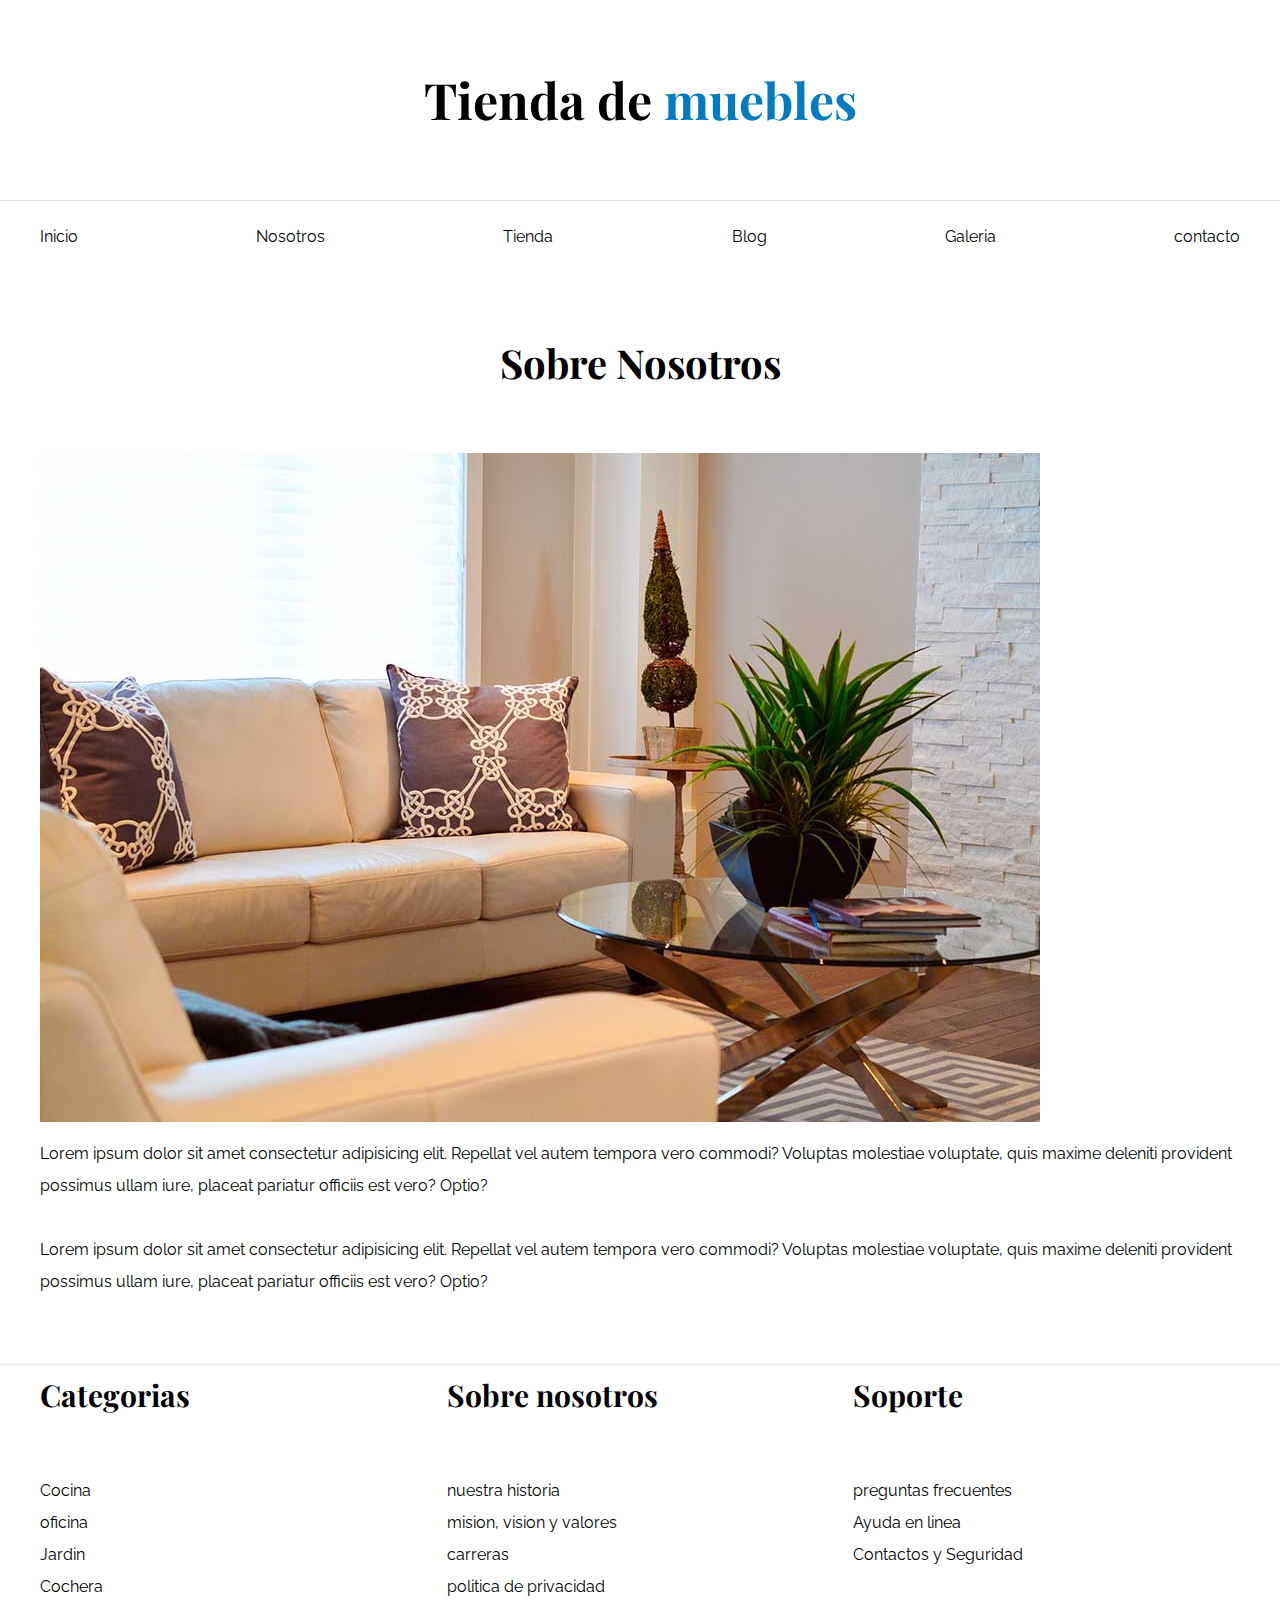
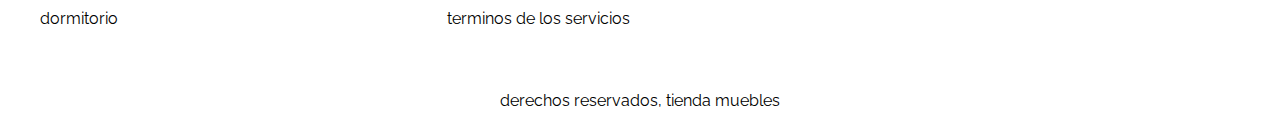
<file: ecomer/nosotros.html>
<!DOCTYPE html>
<html lang="es">
<head>
    <meta charset="UTF-8">
    <meta http-equiv="X-UA-Compatible" content="IE=edge">
    <meta name="viewport" content="width=device-width, initial-scale=1.0">
    <title>nosotros</title>
    <link rel="stylesheet" href="css/normalize.css">
    <link rel="preconnect" href="https://fonts.googleapis.com">
<link rel="preconnect" href="https://fonts.gstatic.com" crossorigin>
<link href="https://fonts.googleapis.com/css2?family=Playfair+Display:ital,wght@1,700&family=Raleway:wght@400;700&display=swap" rel="stylesheet">
    <link rel="stylesheet" href="css/app.css">
</head>
<body>
    
    <header>

        <h1 class="nombre-sitio">Tienda de <span>muebles</span> </h1>
    </header>
    <div class="contenedor-navegacion ">

        <nav class="nav-principal contenedor">
            <a href="index.html">Inicio</a>
            <a href="nosotros.html">Nosotros</a>
            <a href="tienda.html">Tienda</a>
            <a href="blog.html">Blog</a>
            <a href="galeria.html">Galeria</a>
            <a href="contacto.html">contacto</a>
    
        </nav>

    </div>


    <main class="contenido-principal contenedor ">
        <h2 class="text-center">Sobre Nosotros</h2>
        
        <div class="contenido-nosotros">

            <div class="imagen">

                <img src="imag/nosotros.jpg" alt="imagen de nosotros">
            
            </div>
            <div class="informacion-nosotros">
    
                <p>Lorem ipsum dolor sit amet 
                    consectetur adipisicing elit.
                     Repellat vel autem tempora vero
                      commodi? Voluptas molestiae 
                      voluptate, quis maxime 
                      deleniti provident possimus 
                      ullam iure,  placeat pariatur
                       officiis est vero? Optio?</p>
           
                       <p>Lorem ipsum dolor sit amet 
                        consectetur adipisicing elit.
                         Repellat vel autem tempora vero
                          commodi? Voluptas molestiae 
                          voluptate, quis maxime 
                          deleniti provident possimus 
                          ullam iure,  placeat pariatur
                           officiis est vero? Optio?</p>
            </div>
        </div>
    </main>    

    

    
    
    <footer class="site-footer">
        <div class="grid-footer contenedor">
        <div> 
            <h3>Categorias</h3>
            <nav class="footer-menu">
                <a  href="#">Cocina</a>
                <a href="#">oficina</a>
                <a href="#">Jardin</a>
                <a href="#">Cochera</a>
                <a href="#">dormitorio</a>
                

            </nav>
        </div>

        <div> 
            <h3>Sobre nosotros</h3>
            <nav class="footer-menu">
                <a href="#">nuestra historia</a>
                <a href="#">mision, vision y valores</a>
                <a href="#">carreras</a>
                <a href="#">politica de privacidad</a>
                <a href="#">terminos de los servicios</a>
            </nav>
            
            
        </div>
        
        <div>
            <h3>Soporte</h3>
            <nav class="footer-menu">
                <a href="#">preguntas frecuentes</a>
                <a href="#">Ayuda en linea</a>
                <a href="#">Contactos y Seguridad</a>
                
            </nav>
        </div>
    </div>

        <p class="copyright">derechos reservados, tienda muebles</p>
    </footer>
</body>
</html>
</file>
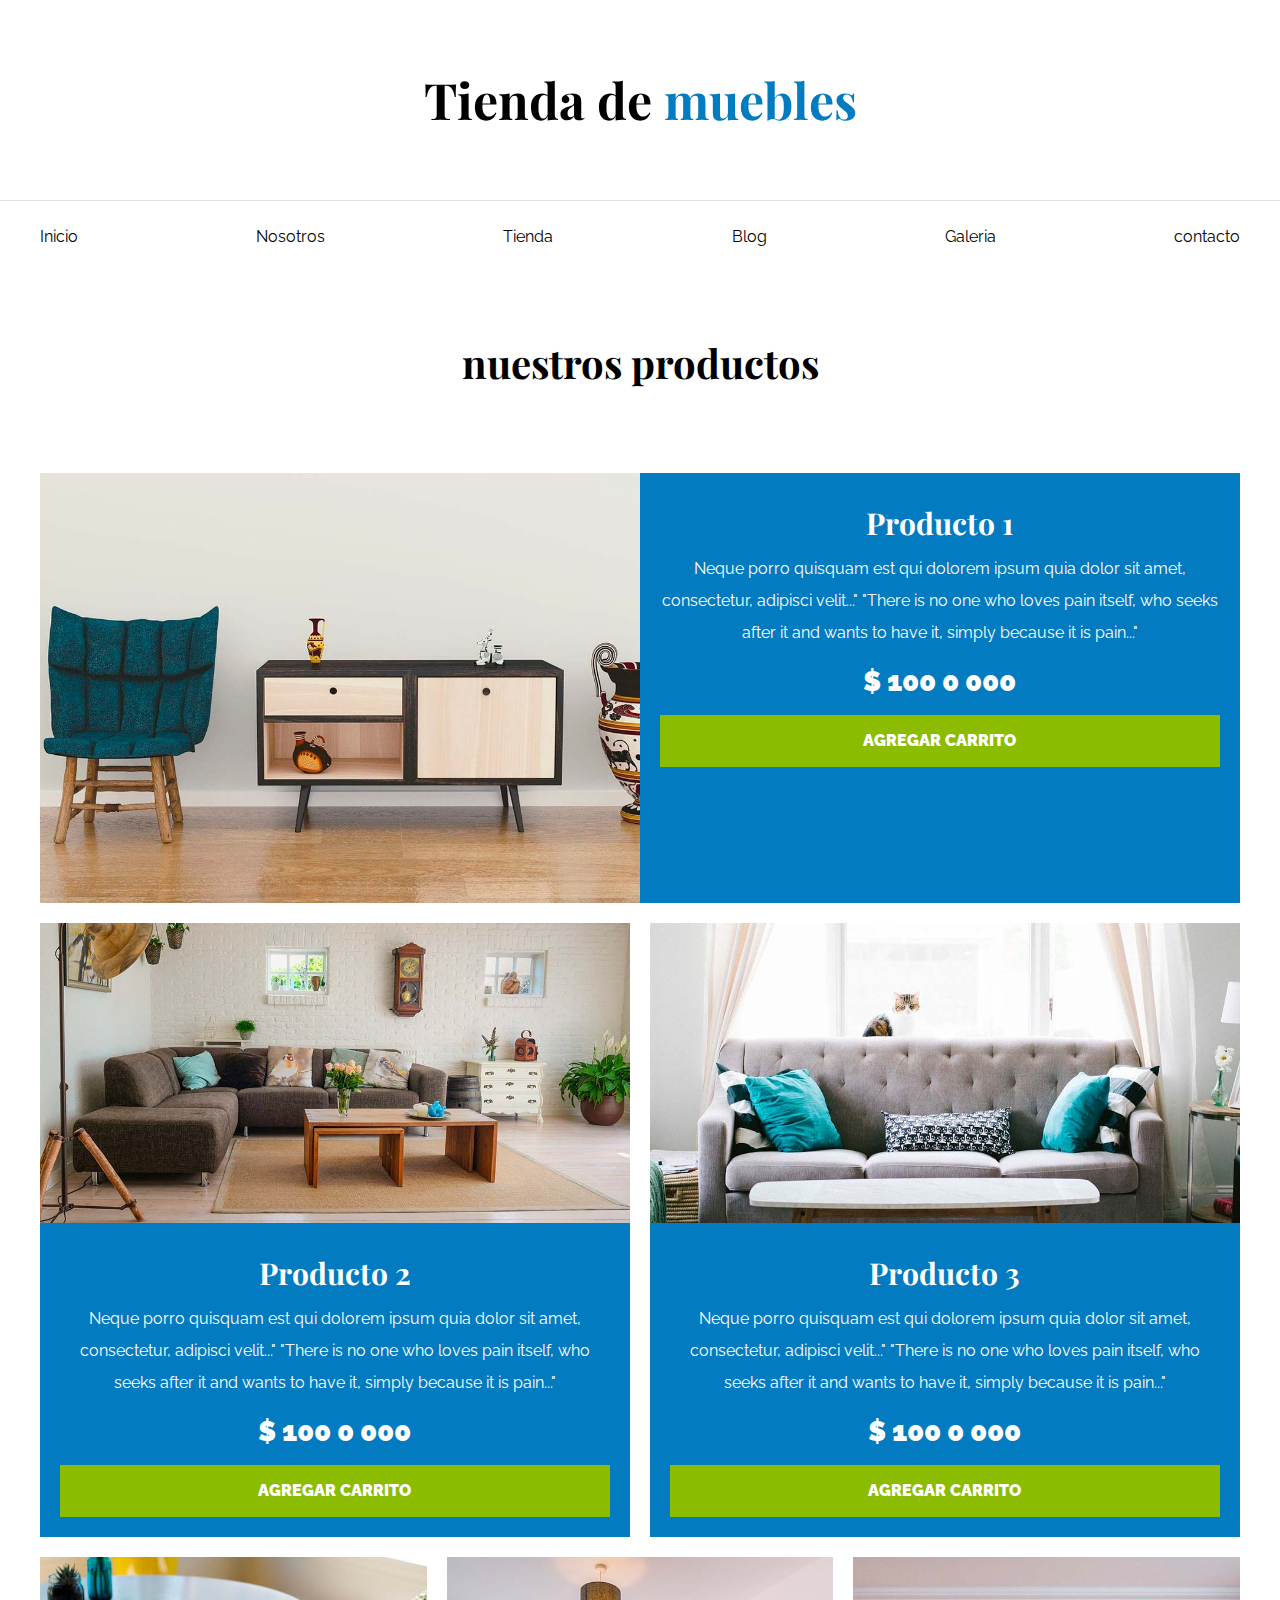
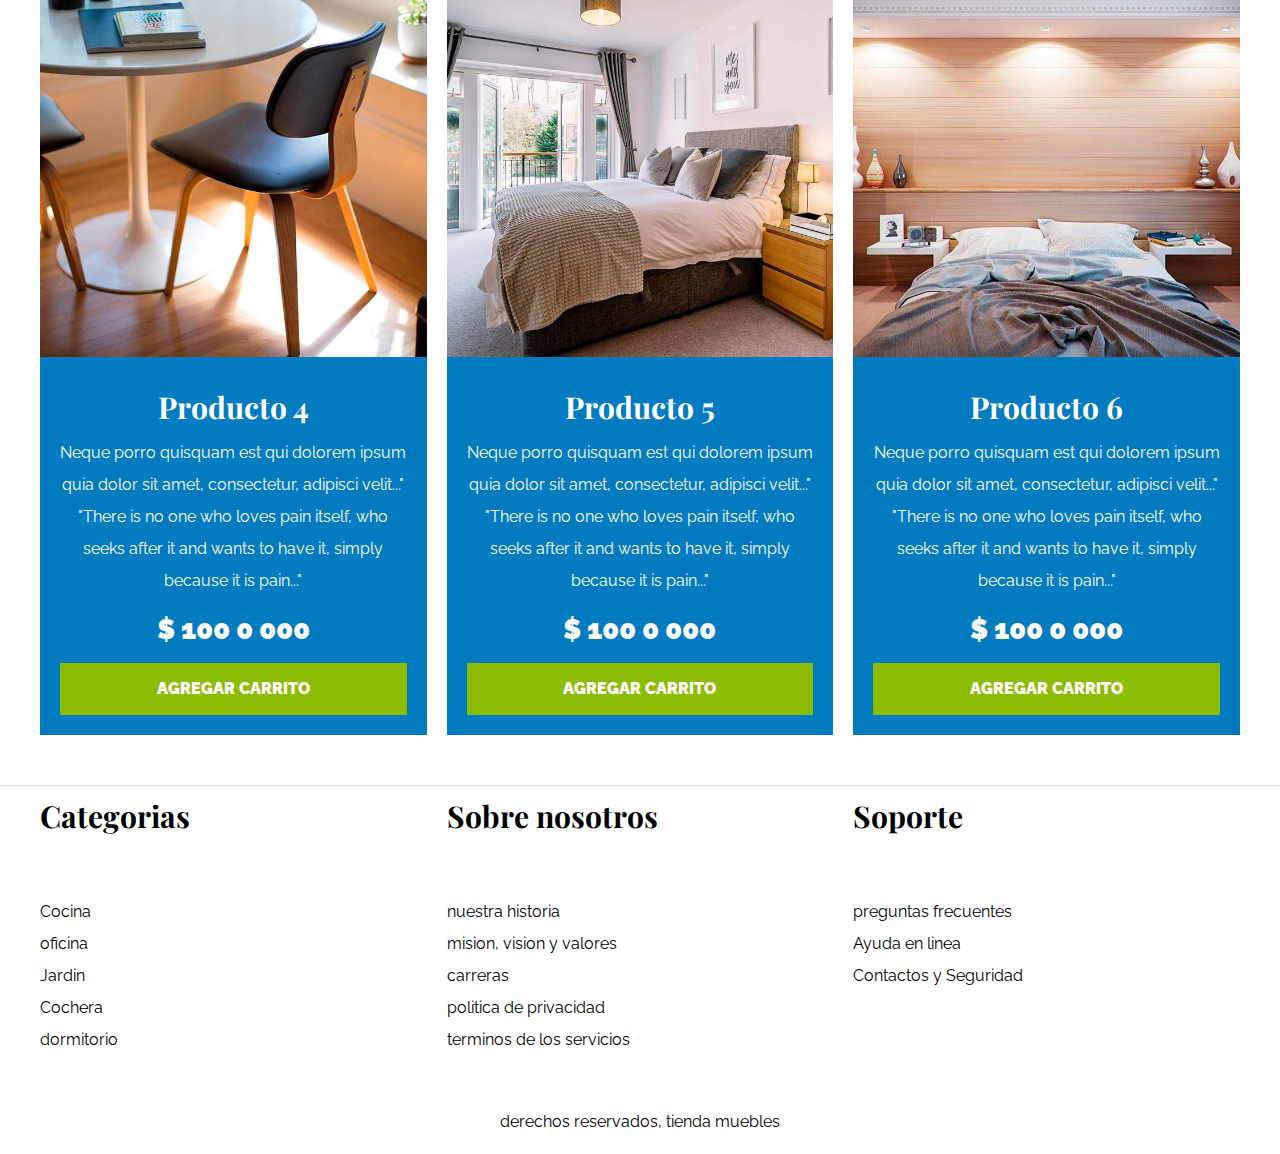
<file: ecomer/tienda.html>
<!DOCTYPE html>
<html lang="es">
<head>
    <meta charset="UTF-8">
    <meta http-equiv="X-UA-Compatible" content="IE=edge">
    <meta name="viewport" content="width=device-width, initial-scale=1.0">
    <title>Tienda</title>
    <link rel="stylesheet" href="css/normalize.css">
    <link rel="preconnect" href="https://fonts.googleapis.com">
<link rel="preconnect" href="https://fonts.gstatic.com" crossorigin>
<link href="https://fonts.googleapis.com/css2?family=Playfair+Display:ital,wght@1,700&family=Raleway:wght@400;700&display=swap" rel="stylesheet">
    <link rel="stylesheet" href="css/app.css">
</head>
<body>
    
    <header>

        <h1 class="nombre-sitio">Tienda de <span>muebles</span> </h1>
    </header>
    <div class="contenedor-navegacion">

        <nav class="nav-principal contenedor">
            <a href="index.html">Inicio</a>
            <a href="nosotros.html">Nosotros</a>
            <a href="tienda.html">Tienda</a>
            <a href="blog.html">Blog</a>
            <a href="galeria.html">Galeria</a>
            <a href="contacto.html">contacto</a>
    
        </nav>

    </div>



    <main class="contenido-principal contenedor">
    
            <h2 class="text-center">nuestros productos</h2>

        <div class="listado-productos">
            
            <div class="producto">
                <img src="imag/producto1.jpg" alt="imagen de producto 1">

                <div class="texto-producto">
                   <h3>Producto 1</h3> 
                   <p>Neque porro quisquam est qui dolorem ipsum quia dolor sit amet, consectetur, adipisci velit..."
                    "There is no one who loves pain itself, who seeks after it and wants to have it, simply because it is pain..."</p>
                    <p class="precio">$ 100 0 000</p>
                   
                    <a class="btn" href="#">Agregar Carrito</a> 
                </div> <!--info del producto-->
             </div> <!--producto-->

        <div class="producto">
                <img src="imag/producto2.jpg" alt="imagen de producto 2">
                <div class="texto-producto">
                   <h3>Producto 2</h3> 
                   <p>Neque porro quisquam est qui dolorem ipsum quia dolor sit amet, consectetur, adipisci velit..."
                    "There is no one who loves pain itself, who seeks after it and wants to have it, simply because it is pain..."</p>
                    <p class="precio">$ 100 0 000</p>
                    <a class="btn" href="#">Agregar Carrito</a>

                </div> <!--info del producto-->
        </div> <!--producto-->

            <div class="producto">
                <img src="imag/producto3.jpg" alt="imagen de producto 3">
                <div class="texto-producto">
                   <h3>Producto 3</h3> 
                   <p>Neque porro quisquam est qui dolorem ipsum quia dolor sit amet, consectetur, adipisci velit..."
                    "There is no one who loves pain itself, who seeks after it and wants to have it, simply because it is pain..."</p>
                    <p class="precio">$ 100 0 000</p>
                    <a class="btn" href="#">Agregar Carrito</a>

                </div> <!--info del producto-->
            </div> <!--producto-->

            <div class="producto">
                <img src="imag/producto4.jpg" alt="imagen de producto 4">
                <div class="texto-producto">
                   <h3>Producto 4</h3> 
                   <p>Neque porro quisquam est qui dolorem ipsum quia dolor sit amet, consectetur, adipisci velit..."
                    "There is no one who loves pain itself, who seeks after it and wants to have it, simply because it is pain..."</p>
                    <p class="precio" >$ 100 0 000</p>
                    <a class="btn" href="#">Agregar Carrito</a>

                </div> <!--info del producto-->
            </div> <!--producto-->

            <div class="producto">
                <img src="imag/producto5.jpg" alt="imagen de producto 5">
                <div class="texto-producto">
                   <h3>Producto 5</h3> 
                   <p>Neque porro quisquam est qui dolorem ipsum quia dolor sit amet, consectetur, adipisci velit..."
                    "There is no one who loves pain itself, who seeks after it and wants to have it, simply because it is pain..."</p>
                    <p class="precio">$ 100 0 000</p>
                    <a class="btn" href="#">Agregar Carrito</a>

                </div> <!--info del producto-->
            </div> <!--producto-->

            <div class="producto">
                <img src="imag/producto6.jpg" alt="imagen de producto 6">
                <div class="texto-producto">
                   <h3>Producto 6</h3> 
                   <p>Neque porro quisquam est qui dolorem ipsum quia dolor sit amet, consectetur, adipisci velit..."
                    "There is no one who loves pain itself, who seeks after it and wants to have it, simply because it is pain..."</p>
                    <p class="precio">$ 100 0 000</p>
                    <a class="btn" href="#">Agregar Carrito</a>

                </div> <!--info del producto-->
            </div> <!--producto-->

        </div> <!-- fin del listado de productos-->
    </main>
    
    <footer class="site-footer">
        <div class="grid-footer contenedor">
        <div> 
            <h3>Categorias</h3>
            <nav class="footer-menu">
                <a  href="#">Cocina</a>
                <a href="#">oficina</a>
                <a href="#">Jardin</a>
                <a href="#">Cochera</a>
                <a href="#">dormitorio</a>
                

            </nav>
        </div>

        <div> 
            <h3>Sobre nosotros</h3>
            <nav class="footer-menu">
                <a href="#">nuestra historia</a>
                <a href="#">mision, vision y valores</a>
                <a href="#">carreras</a>
                <a href="#">politica de privacidad</a>
                <a href="#">terminos de los servicios</a>
            </nav>
            
            
        </div>
        
        <div>
            <h3>Soporte</h3>
            <nav class="footer-menu">
                <a href="#">preguntas frecuentes</a>
                <a href="#">Ayuda en linea</a>
                <a href="#">Contactos y Seguridad</a>
                
            </nav>
        </div>
    </div>

        <p class="copyright">derechos reservados, tienda muebles</p>
    </footer>
</body>
</html>
</file>
<file: ecomer/css/app.css>
html {
    box-sizing: border-box;
    font-size: 62.5%;/* igual a 10 pixeles*/
  }
  *, *:before, *:after {
    box-sizing: inherit;
  }
  body{
    font-family: 'Raleway', sans-serif;
    font-size: 1.6rem;
    line-height: 2;
  }

  h1{
    font-size: 5rem;
  }
  h2{
    font-size: 4rem;
  }
  h3{
      font-size: 3rem;
  }
/*globales*/
  h1, h2, h3{
    font-family: 'Playfair Display', serif;
    margin: 0 0 5rem 0;
}
.nombre-sitio span{

    color: #037bc0;
    
}

.nombre-sitio{
    margin-top:5rem;
    text-align: center;
    
}
.contenedor-navegacion{
border-top: .1rem solid #e1e1e1;
}
.contenedor{
    
    max-width: 120rem;
    margin: 0 auto;
}

img{
    max-width: 1200px;
    display: block;
}

.btn{
    background-color: #8cbc00;
    display: block;
    color: #fff;
    text-transform: uppercase;
    font-weight: 900;
    padding: 1rem;
    transition: background-color .3s ease-out;
    text-align: center;
    border: none;
}
.btn:hover{
    background-color: #769c02;
    cursor: pointer;
}
/*utilidades*/

.text-center{

    text-align: center;
}
.max-width-30{
    max-width: 30rem;
}
a{
    text-decoration: none;
    color: #000;
}

.nav-principal{
   padding: 2rem 0;
   display: flex;
    flex-direction:row;
   justify-content: space-between;
}

.hero{
    background-image: url(../imag/principal.jpg);
    background-repeat: no-repeat;
    background-size: cover;
    background-position: center center;
    height: 55rem;
}

.listado-contenidos{
    display: grid;
    grid-template-columns: repeat(3, 1fr);
    gap: 2rem;


}
.categorias{
    padding-top: 5rem;
}

.categoria a{
    text-align: center;
    display: block;
    padding: 2rem;
    font-size: 2rem;
    
}
.categoria a:hover{
background-color: #037bc0;
color: #ffffff;
border-bottom-right-radius: 40px;

}

.categorias h2{
    text-align: center;
    
}
/*bloque sobre nosotrsos*/

.sobre-nosotros{
    background-image: linear-gradient(to right, transparent 50%, #037bc0 50%, #037bc0
    100%), url(../imag/nosotros.jpg);
    background-position: left center;
    padding: 10rem 0;
    background-repeat: no-repeat;
    background-size: 100%, 120rem;
}
.sobre-nosotros-grid{
   display: flex;
   justify-content: flex-end;
}
.texto-sobrenosotros{
    flex-basis: 50%;
    padding-left: 10rem;
    color: #fff;

}

.contenido-principal{
    padding-top: 5rem ;
    
    
}

.listado-productos {
    
    display: grid;
    grid-template-columns: repeat(6, 1fr);
    column-gap: 2rem;
    
}
.producto:nth-child(1){
    grid-column-start: 1;
    grid-column-end: 7;
    display: grid;
    grid-template-columns: 2fr 2fr;
}
.producto:nth-child(1) img{
    height: 43rem;
    width: 100%;
    object-fit: cover;
}
.producto:nth-child(2){
    grid-column-start: 1;
    grid-column-end: 4;
}
.producto:nth-child(2) img{
    height: 30rem;
    width: 100%;
    object-fit: cover;
}

.producto:nth-child(3){
    grid-column-start: 4;
    grid-column-end: 7;
}
.producto:nth-child(3) img{
    height: 30rem;
    width: 100%;
    object-fit: cover;
}
.producto:nth-child(4){
    grid-column-start: 1;
    grid-column-end: 3;
}
.producto:nth-child(4) img{
    height: 40rem;
    width: 100%;
    object-fit: cover;
}

.producto:nth-child(5){
    grid-column-start: 3;
    grid-column-end: 5;
}
.producto:nth-child(5) img{
    height: 40rem;
    width: 100%;
    object-fit: cover;
}
.producto:nth-child(6){
    grid-column-start: 5;
    grid-column-end: 7;
}
.producto:nth-child(6) img{
    height: 40rem;
    width: 100%;
    object-fit: cover;
}


.producto{
    background-color: #037bc0;
    margin-top: 2rem;
}

.texto-producto{
    text-align: center;
    color: #ffffff;
    padding: 2rem;
}

.texto-producto h3{
    margin: 0;
}
.texto-producto p{
    margin: 0 0 .5rem 0;
}

.texto-producto .precio{
    font-size: 2.8rem;
    font-weight: 900;

}
/*footer*/

.site-footer{

    border-top: 1px solid #e1e1e1;
    margin-top: 5rem;
}
.site-footer h3{
    margin-bottom: 5rem;
}
.grid-footer{
    display: grid;
    grid-template-columns: repeat(3,1fr);
    gap: 2rem;
}

.footer-menu a{
    display: block;

}

.copyright{
    margin-top: 5rem;
    text-align: center;
}
/*nosotros*/

.contenido-nosotros img{
    display: grid;
    grid-template-columns: 1fr 2fr;
    grid-template-columns: repeat(auto-fit, minmax( 25rem,1fr));
    column-gap: 4rem;
    
}

.informacion-nosotros{
    display: flex;
    flex-direction: column;
   justify-content: center;
}

/** blog **/

.contenedor-blog{
    display: grid;
    grid-template-columns: 2fr 1fr;
    column-gap: 4rem;
}

.entrada{

    border-bottom: 2px solid #e1e1;
    padding-bottom: 4rem ;
    margin-bottom: 2rem;
}

.entrada:last-of-type{
  border:none;
}

.entrada-meta{
    display: flex;
    justify-content: space-between;
}
.entrada-meta p{
    font-weight: bold;
}
.entrada-meta span{

color: #037bc0;
}

.contenido-entrada-blog{
    width: 60rem;
    margin: 0 auto;
}
    /*galeri*/

.galeria {
    list-style: none;
    padding:0;
    margin: 0;
    display: grid;
    grid-template-columns: repeat(3, 1fr);
    gap: 2rem;
}

.galeria img{
    height: 40rem;
    width:40rem;
    object-fit: cover;
    
    
}
/*formulario*/
.formulario{
    max-width: 60rem;
    margin: 0 auto;
}

.formulario fieldset{
    border: 1px solid black;
    margin-bottom: 2rem;
}

.formulario legend{
    background-color: #005485;
    width: 100%;
    text-align: center;
    color: #fff;
    text-transform: uppercase;
    font-weight: 900;
    padding: 1rem;
    margin-bottom: 4rem;

}

.campo {

    display: flex;
    margin-bottom: 2rem;
}

.campo label{
    flex-basis: 10rem;
}

.campo input:not([type="radio"]),
.campo textarea, .campo select {
    flex: 1;
    border: 1px solid #e1e1e1;
    padding: 1rem;
}
</file>
